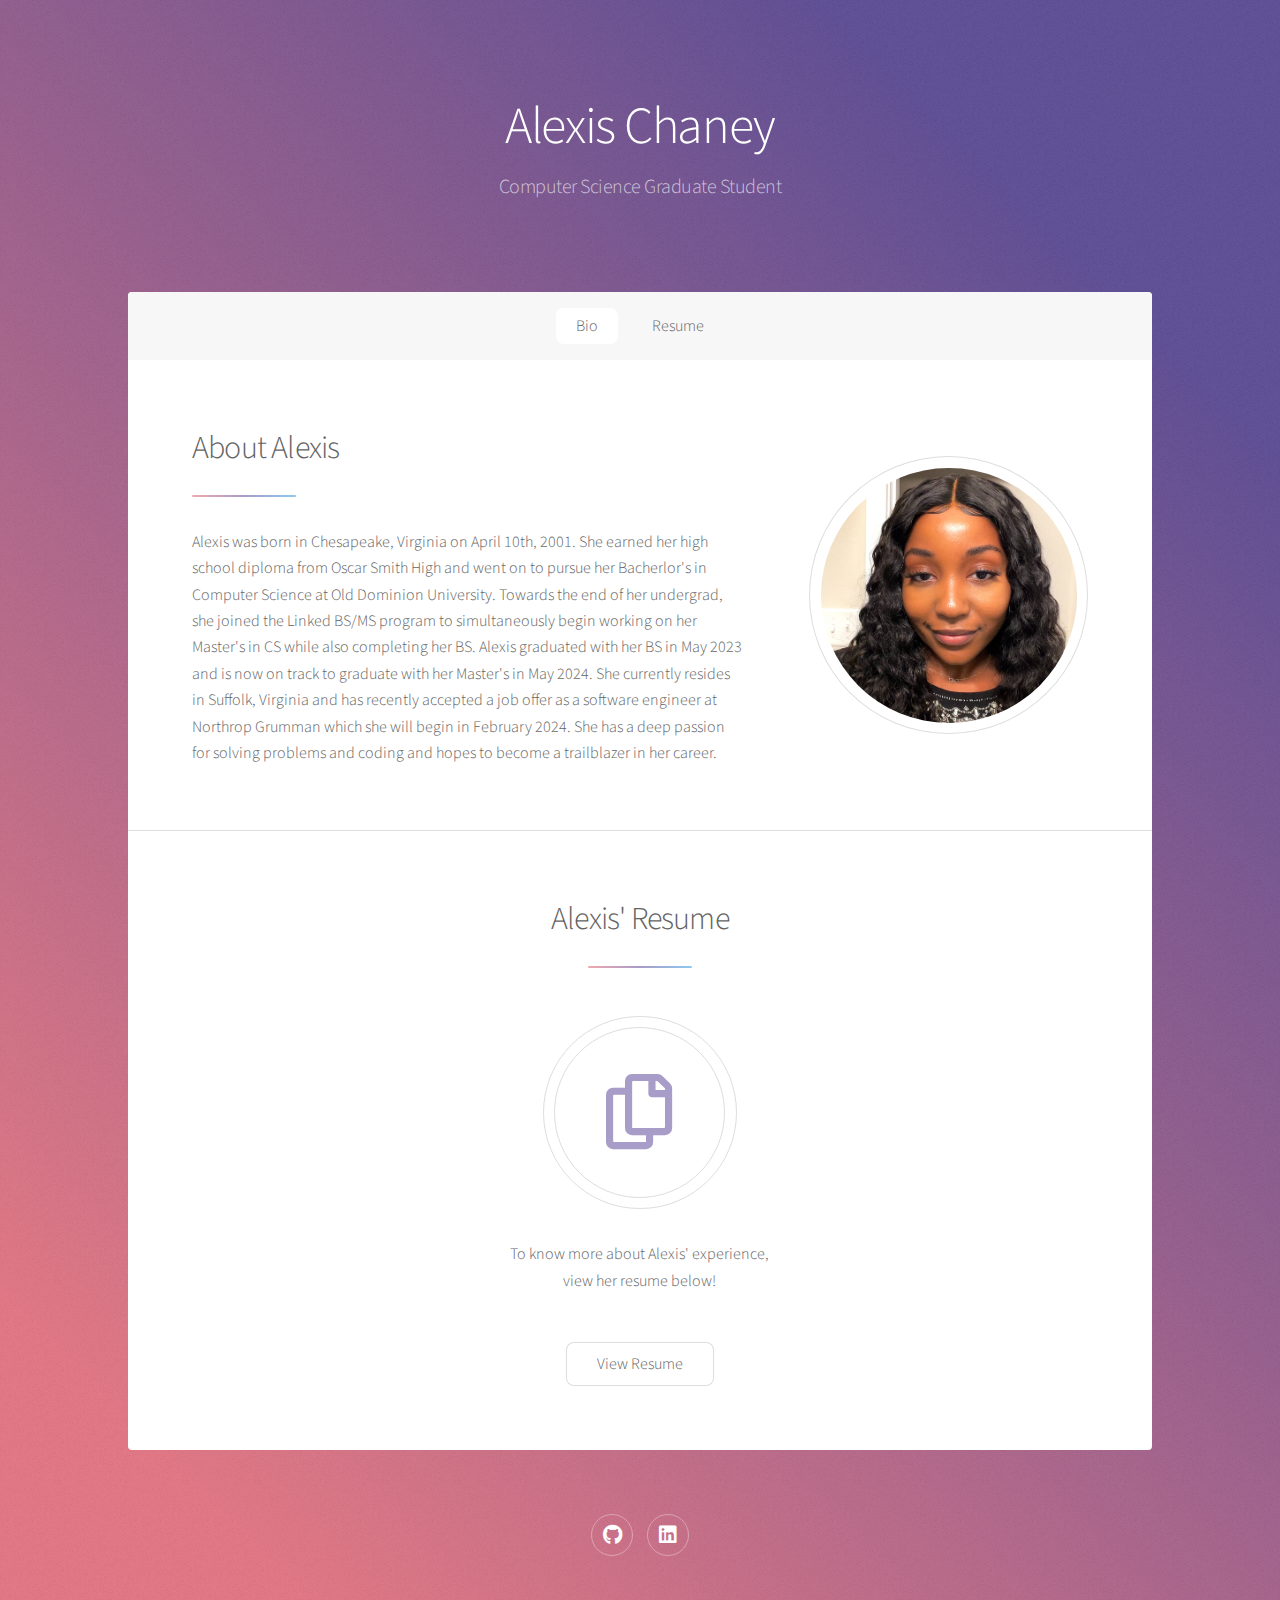
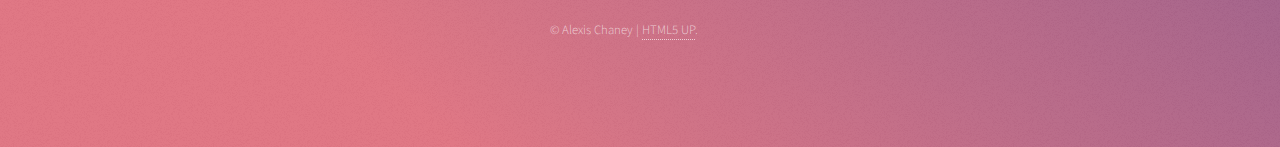
<file: index.html>
<!DOCTYPE HTML>

<html>
	<head>
		<title>Alexis Chaney Porfolio</title>
		<meta charset="utf-8" />
		<meta name="viewport" content="width=device-width, initial-scale=1, user-scalable=no" />
		<link rel="stylesheet" href="assets/css/main.css" />
		<noscript><link rel="stylesheet" href="assets/css/noscript.css" /></noscript>
	</head>
	<body class="is-preload">

		<!-- Wrapper -->
			<div id="wrapper">

				<!-- Header -->
					<header id="header" class="alt">
						<h1>Alexis Chaney</h1>
						<p>Computer Science Graduate Student<br />
						</p>
					</header>

				<!-- Nav -->
					<nav id="nav">
						<ul>
							<li><a href="#intro" class="active">Bio</a></li>
							<li><a href="#first">Resume</a></li>
							
						</ul>
					</nav>

				<!-- Main -->
					<div id="main">

						<!-- Introduction -->
							<section id="intro" class="main">
								<div class="spotlight">
									<div class="content">
										<header class="major">
											<h2>About Alexis</h2>
										</header>
										<p>Alexis was born in Chesapeake, Virginia on April 10th, 2001. She earned her high school diploma 
											from Oscar Smith High and went on to pursue her Bacherlor's in Computer Science at Old 
										Dominion University. Towards the end of her undergrad, she joined the Linked BS/MS program to
									simultaneously begin working on her Master's in CS while also completing her BS. Alexis graduated
								with her BS in May 2023 and is now on track to graduate with her Master's in May 2024. She currently resides 
							in Suffolk, Virginia and has recently accepted a job offer as a software engineer at Northrop Grumman which she will begin in February 2024. She has a deep 
						passion for solving problems and coding and hopes to become a trailblazer in her career.  </p>
									
									</div>
									<span class="image"><img src="images/alexisBlackShirt.jpg" alt="" /></span>
								</div>
							</section>

						<!-- First Section -->
							<section id="first" class="main special">
								<header class="major">
									<h2>Alexis' Resume</h2>
								</header>
								<ul class="features">
									
									<li>
										<span class="icon major style3 fa-copy"></span>
										<p>To know more about Alexis' experience, view her resume below!</p>
									</li>
									
								</ul>
								<footer class="major">
									<ul class="actions special">
										<li><a href="Chaney, Alexis.pdf" class="button">View Resume</a></li>
									</ul>
								</footer>
							</section>

							
					</div>

				<!-- Footer -->
					<footer id="footer">
						
						<section>
							<ul class="icons">
								
								<li><a href="https://github.com/achaney4" class="icon brands fa-github alt"><span class="label">GitHub</span></a></li>
								<li><a href="https://www.linkedin.com/in/alexis-chaney-678a43232/" class="icon brands fa-linkedin alt"><span class="label">Dribbble</span></a></li>

							</ul>
						</section>
						<p class="copyright">&copy; Alexis Chaney | <a href="#">HTML5 UP</a>.</p>
					</footer>

			</div>

		<!-- Scripts -->
			<script src="assets/js/jquery.min.js"></script>
			<script src="assets/js/jquery.scrollex.min.js"></script>
			<script src="assets/js/jquery.scrolly.min.js"></script>
			<script src="assets/js/browser.min.js"></script>
			<script src="assets/js/breakpoints.min.js"></script>
			<script src="assets/js/util.js"></script>
			<script src="assets/js/main.js"></script>

	</body>
</html>
</file>
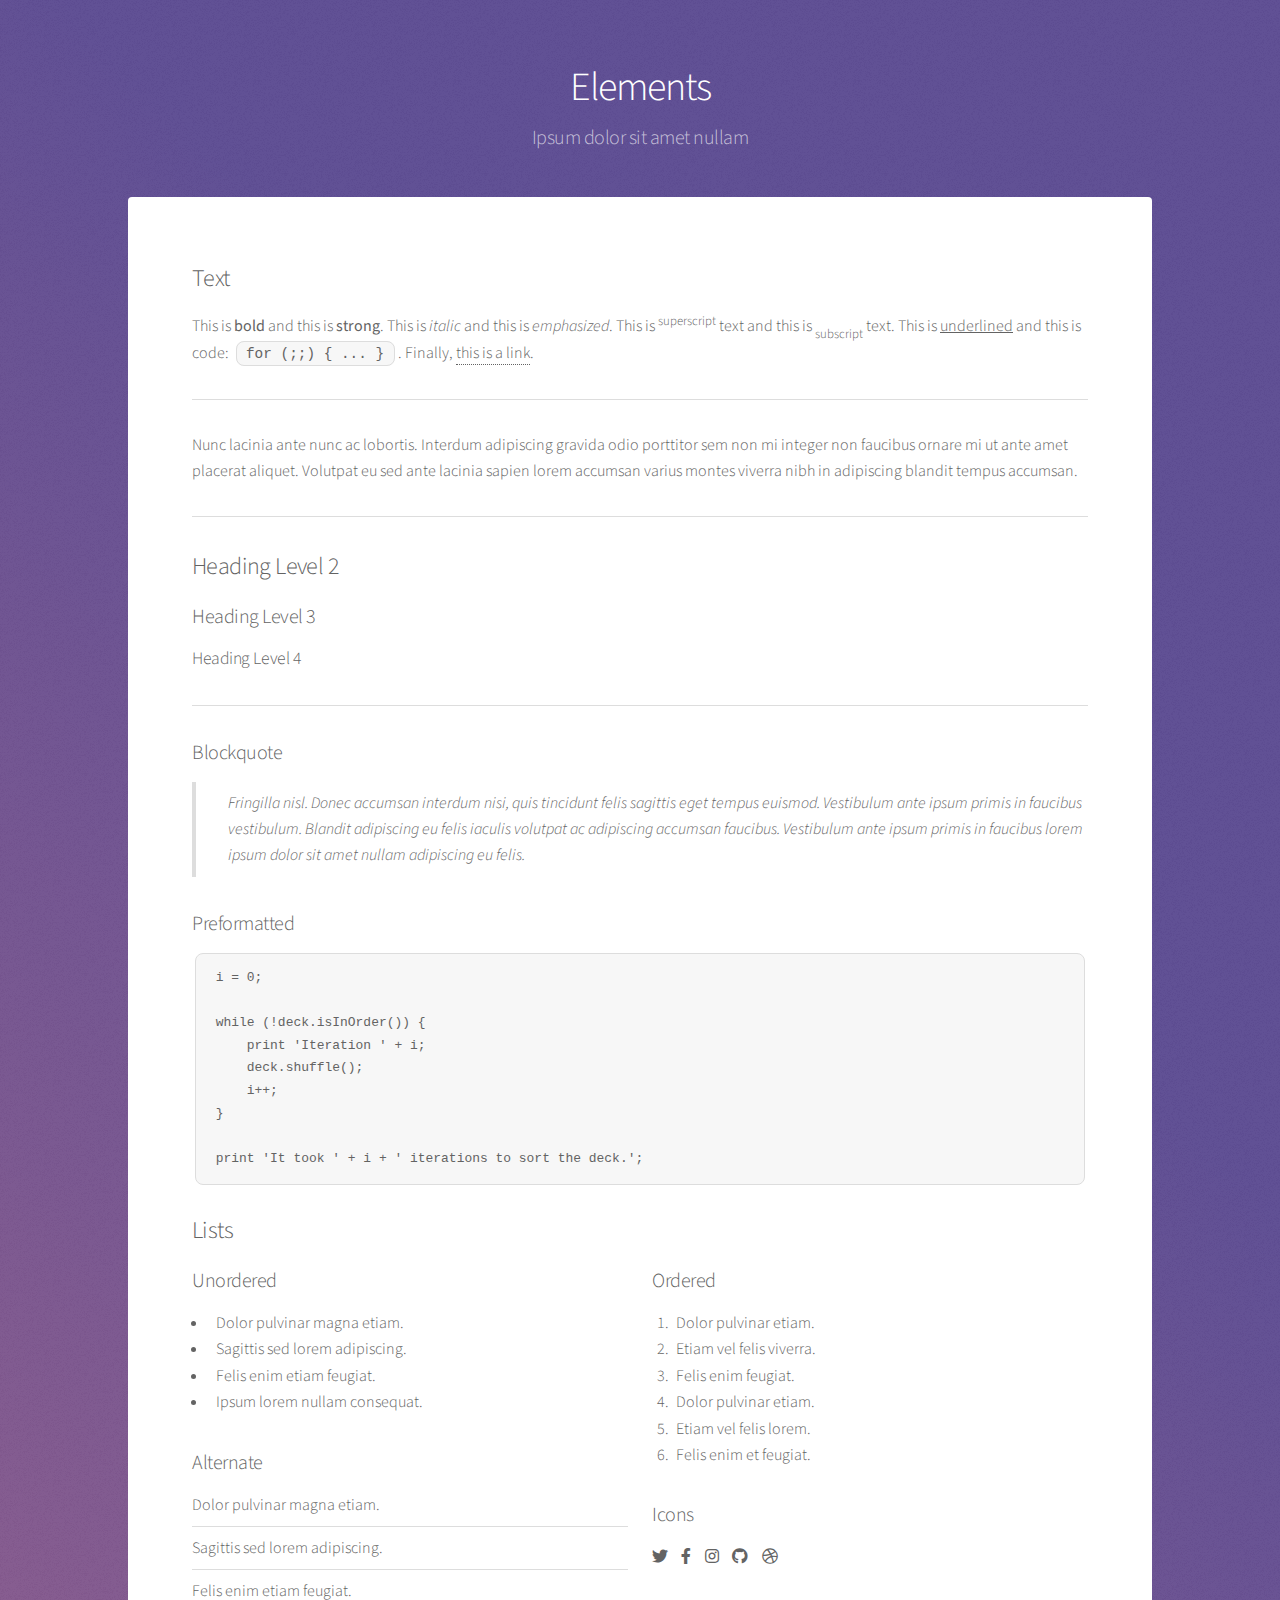
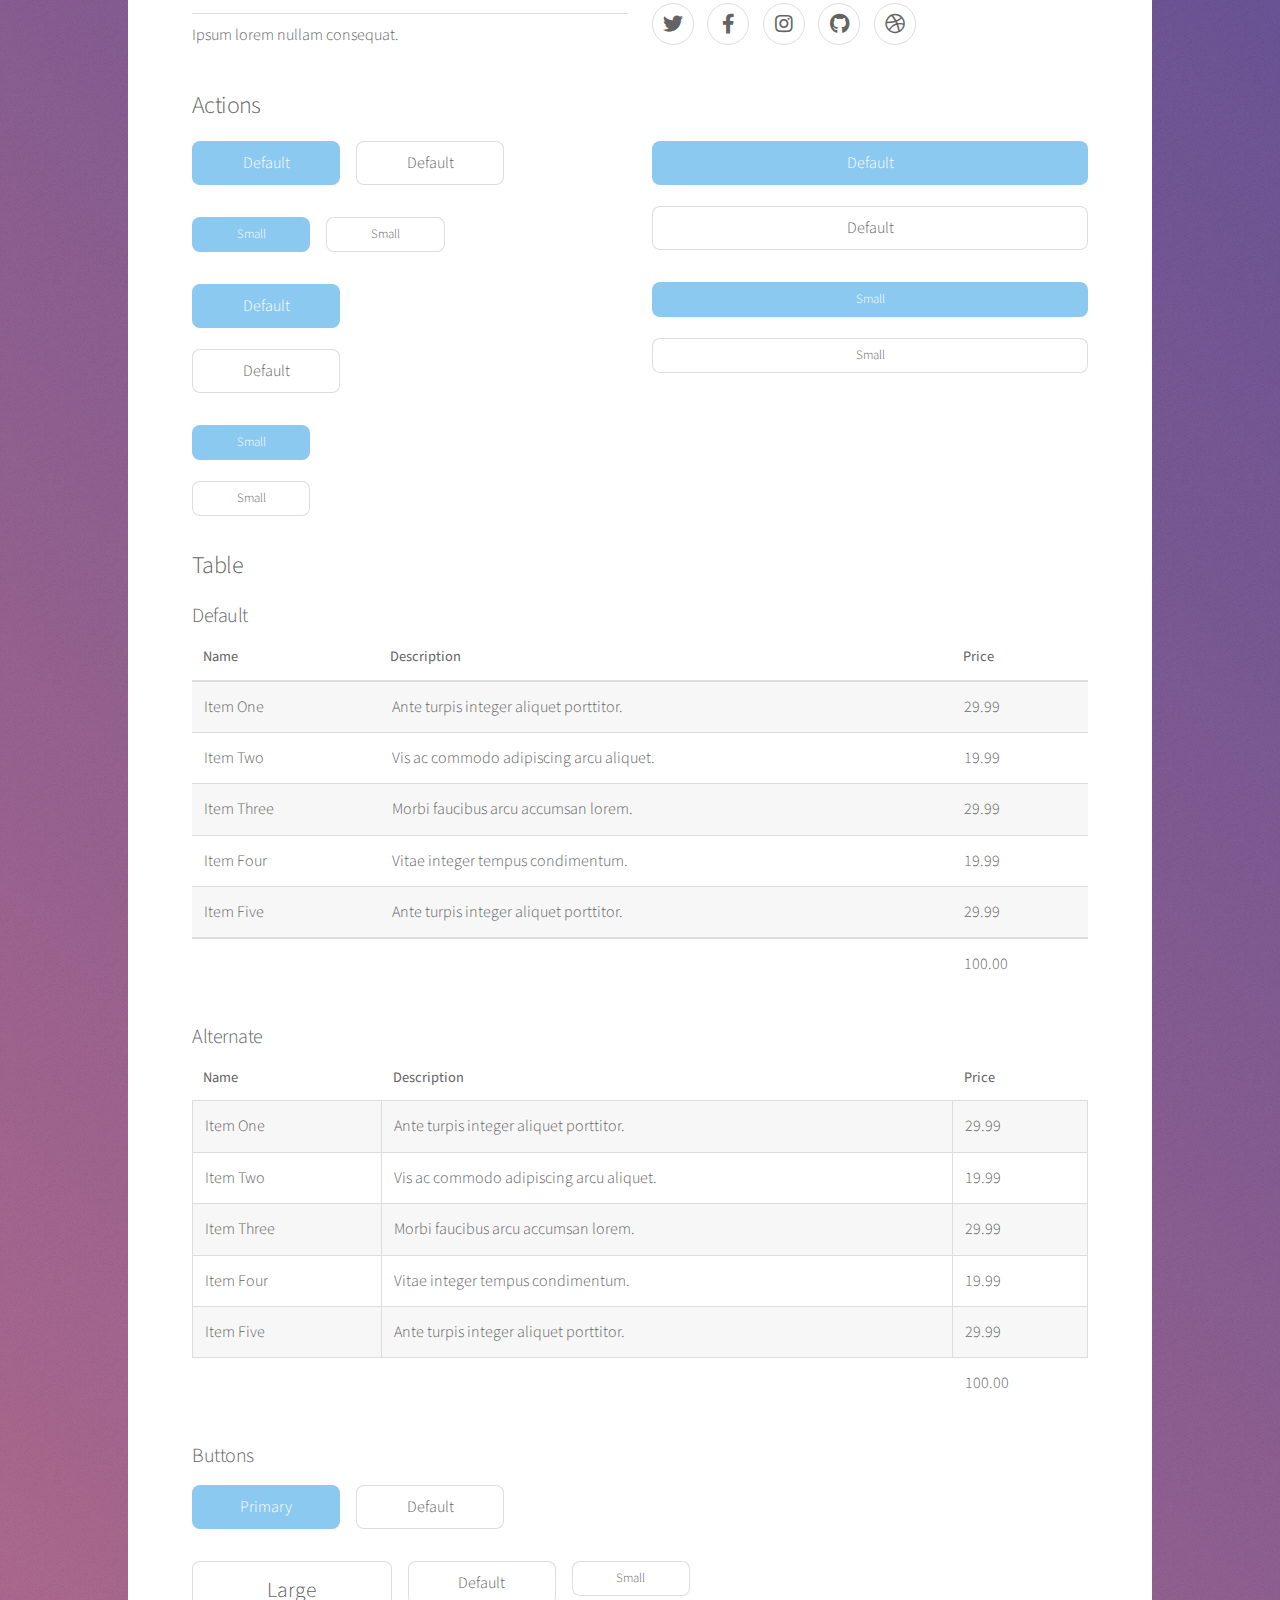
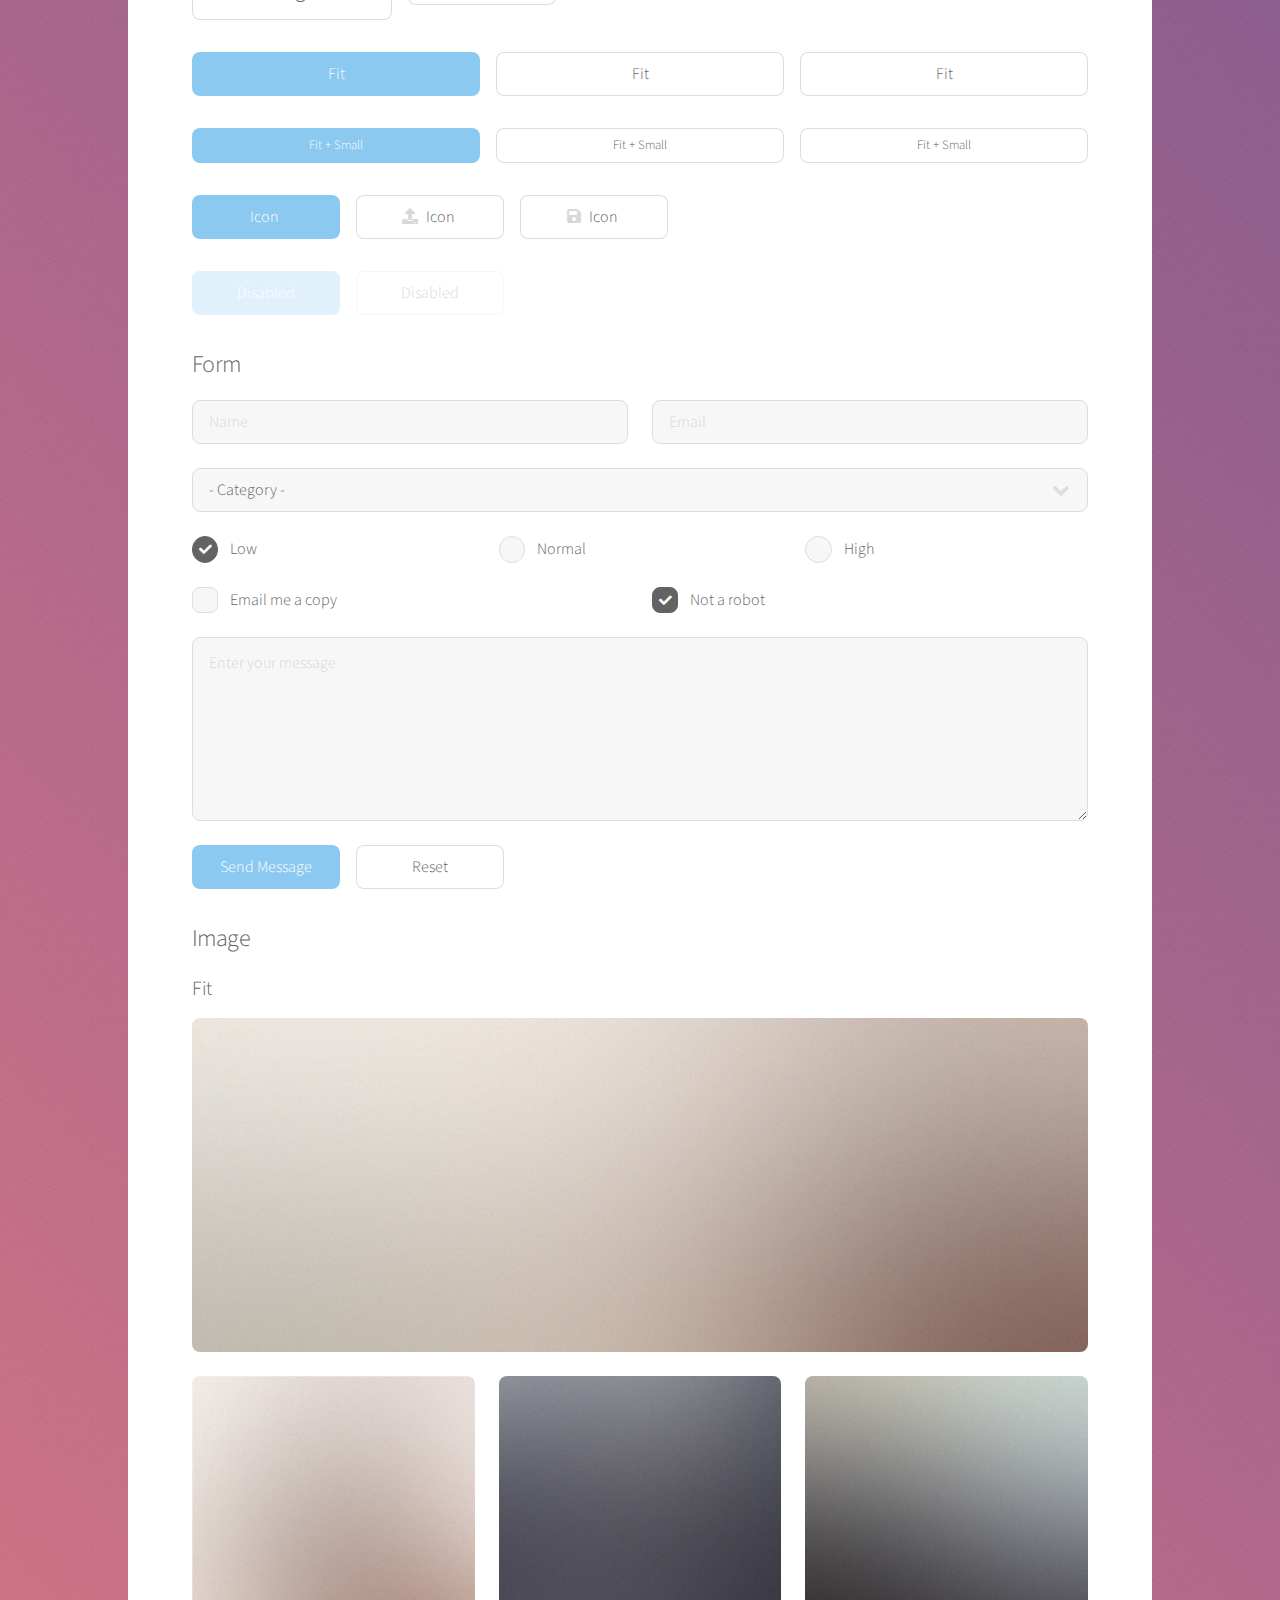
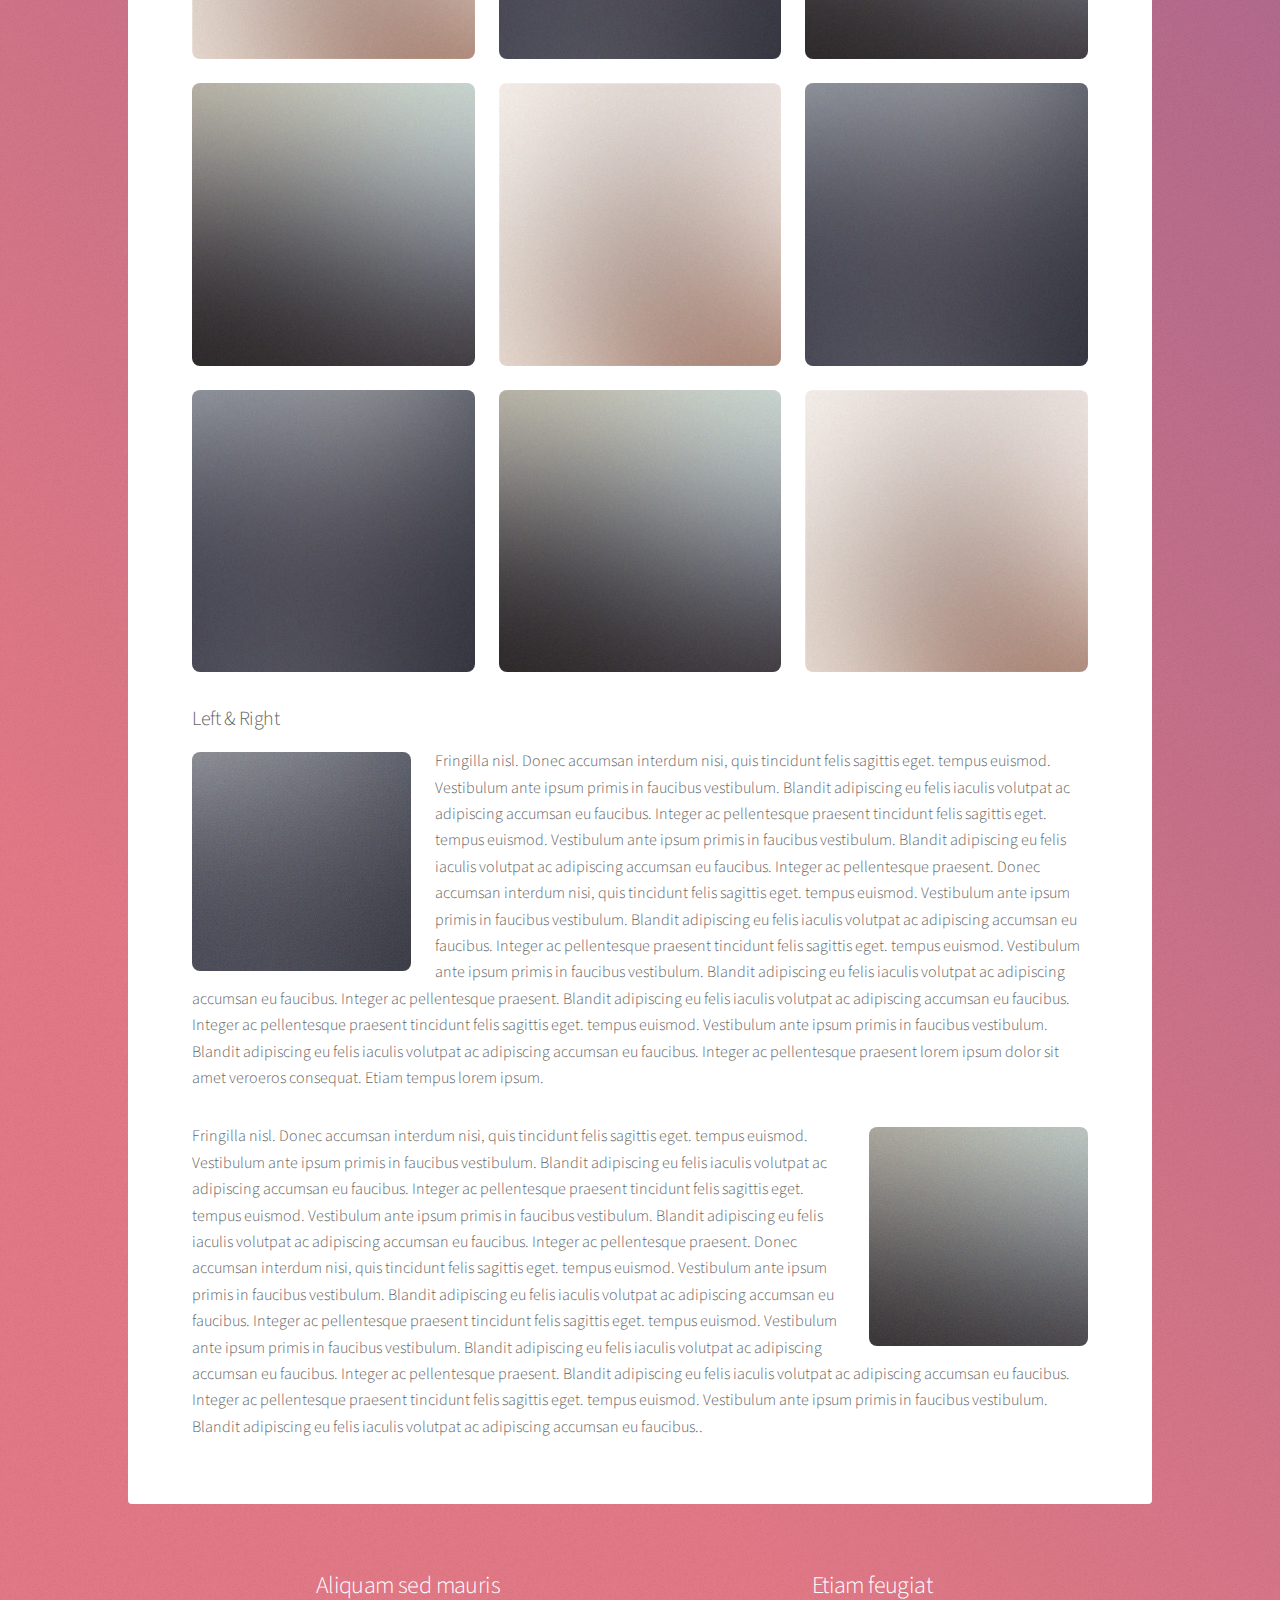
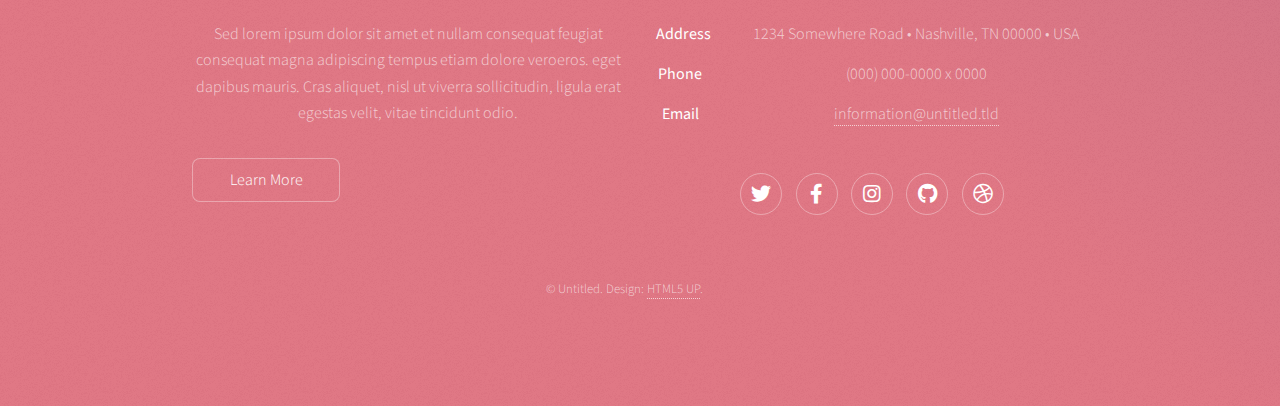
<file: elements.html>
<!DOCTYPE HTML>
<!--
	Stellar by HTML5 UP
	html5up.net | @ajlkn
	Free for personal and commercial use under the CCA 3.0 license (html5up.net/license)
-->
<html>
	<head>
		<title>Alexis Chaney</title>
		<meta charset="utf-8" />
		<meta name="viewport" content="width=device-width, initial-scale=1, user-scalable=no" />
		<link rel="stylesheet" href="assets/css/main.css" />
		<noscript><link rel="stylesheet" href="assets/css/noscript.css" /></noscript>
	</head>
	<body class="is-preload">

		<!-- Wrapper -->
			<div id="wrapper">

				<!-- Header -->
					<header id="header">
						<h1>Elements</h1>
						<p>Ipsum dolor sit amet nullam</p>
					</header>

				<!-- Main -->
					<div id="main">

						<!-- Content -->
							<section id="content" class="main">

								<!-- Text -->
									<section>
										<h2>Text</h2>
										<p>This is <b>bold</b> and this is <strong>strong</strong>. This is <i>italic</i> and this is <em>emphasized</em>.
										This is <sup>superscript</sup> text and this is <sub>subscript</sub> text.
										This is <u>underlined</u> and this is code: <code>for (;;) { ... }</code>. Finally, <a href="#">this is a link</a>.</p>
										<hr />
										<p>Nunc lacinia ante nunc ac lobortis. Interdum adipiscing gravida odio porttitor sem non mi integer non faucibus ornare mi ut ante amet placerat aliquet. Volutpat eu sed ante lacinia sapien lorem accumsan varius montes viverra nibh in adipiscing blandit tempus accumsan.</p>
										<hr />
										<h2>Heading Level 2</h2>
										<h3>Heading Level 3</h3>
										<h4>Heading Level 4</h4>
										<hr />
										<h3>Blockquote</h3>
										<blockquote>Fringilla nisl. Donec accumsan interdum nisi, quis tincidunt felis sagittis eget tempus euismod. Vestibulum ante ipsum primis in faucibus vestibulum. Blandit adipiscing eu felis iaculis volutpat ac adipiscing accumsan faucibus. Vestibulum ante ipsum primis in faucibus lorem ipsum dolor sit amet nullam adipiscing eu felis.</blockquote>
										<h3>Preformatted</h3>
										<pre><code>i = 0;

while (!deck.isInOrder()) {
    print 'Iteration ' + i;
    deck.shuffle();
    i++;
}

print 'It took ' + i + ' iterations to sort the deck.';</code></pre>
									</section>

								<!-- Lists -->
									<section>
										<h2>Lists</h2>
										<div class="row">
											<div class="col-6 col-12-medium">
												<h3>Unordered</h3>
												<ul>
													<li>Dolor pulvinar magna etiam.</li>
													<li>Sagittis sed lorem adipiscing.</li>
													<li>Felis enim etiam feugiat.</li>
													<li>Ipsum lorem nullam consequat.</li>
												</ul>
												<h3>Alternate</h3>
												<ul class="alt">
													<li>Dolor pulvinar magna etiam.</li>
													<li>Sagittis sed lorem adipiscing.</li>
													<li>Felis enim etiam feugiat.</li>
													<li>Ipsum lorem nullam consequat.</li>
												</ul>
											</div>
											<div class="col-6 col-12-medium">
												<h3>Ordered</h3>
												<ol>
													<li>Dolor pulvinar etiam.</li>
													<li>Etiam vel felis viverra.</li>
													<li>Felis enim feugiat.</li>
													<li>Dolor pulvinar etiam.</li>
													<li>Etiam vel felis lorem.</li>
													<li>Felis enim et feugiat.</li>
												</ol>
												<h3>Icons</h3>
												<ul class="icons">
													<li><a href="#" class="icon brands fa-twitter"><span class="label">Twitter</span></a></li>
													<li><a href="#" class="icon brands fa-facebook-f"><span class="label">Facebook</span></a></li>
													<li><a href="#" class="icon brands fa-instagram"><span class="label">Instagram</span></a></li>
													<li><a href="#" class="icon brands fa-github"><span class="label">GitHub</span></a></li>
													<li><a href="#" class="icon brands fa-dribbble"><span class="label">Dribbble</span></a></li>
												</ul>
												<ul class="icons">
													<li><a href="#" class="icon brands alt fa-twitter"><span class="label">Twitter</span></a></li>
													<li><a href="#" class="icon brands alt fa-facebook-f"><span class="label">Facebook</span></a></li>
													<li><a href="#" class="icon brands alt fa-instagram"><span class="label">Instagram</span></a></li>
													<li><a href="#" class="icon brands alt fa-github"><span class="label">GitHub</span></a></li>
													<li><a href="#" class="icon brands alt fa-dribbble"><span class="label">Dribbble</span></a></li>
												</ul>
											</div>
										</div>
										<h2>Actions</h2>
										<div class="row">
											<div class="col-6 col-12-medium">
												<ul class="actions">
													<li><a href="#" class="button primary">Default</a></li>
													<li><a href="#" class="button">Default</a></li>
												</ul>
												<ul class="actions small">
													<li><a href="#" class="button primary small">Small</a></li>
													<li><a href="#" class="button small">Small</a></li>
												</ul>
												<ul class="actions stacked">
													<li><a href="#" class="button primary">Default</a></li>
													<li><a href="#" class="button">Default</a></li>
												</ul>
												<ul class="actions stacked">
													<li><a href="#" class="button primary small">Small</a></li>
													<li><a href="#" class="button small">Small</a></li>
												</ul>
											</div>
											<div class="col-6 col-12-medium">
												<ul class="actions stacked">
													<li><a href="#" class="button primary fit">Default</a></li>
													<li><a href="#" class="button fit">Default</a></li>
												</ul>
												<ul class="actions stacked">
													<li><a href="#" class="button primary small fit">Small</a></li>
													<li><a href="#" class="button small fit">Small</a></li>
												</ul>
											</div>
										</div>
									</section>

								<!-- Table -->
									<section>
										<h2>Table</h2>
										<h3>Default</h3>
										<div class="table-wrapper">
											<table>
												<thead>
													<tr>
														<th>Name</th>
														<th>Description</th>
														<th>Price</th>
													</tr>
												</thead>
												<tbody>
													<tr>
														<td>Item One</td>
														<td>Ante turpis integer aliquet porttitor.</td>
														<td>29.99</td>
													</tr>
													<tr>
														<td>Item Two</td>
														<td>Vis ac commodo adipiscing arcu aliquet.</td>
														<td>19.99</td>
													</tr>
													<tr>
														<td>Item Three</td>
														<td> Morbi faucibus arcu accumsan lorem.</td>
														<td>29.99</td>
													</tr>
													<tr>
														<td>Item Four</td>
														<td>Vitae integer tempus condimentum.</td>
														<td>19.99</td>
													</tr>
													<tr>
														<td>Item Five</td>
														<td>Ante turpis integer aliquet porttitor.</td>
														<td>29.99</td>
													</tr>
												</tbody>
												<tfoot>
													<tr>
														<td colspan="2"></td>
														<td>100.00</td>
													</tr>
												</tfoot>
											</table>
										</div>

										<h3>Alternate</h3>
										<div class="table-wrapper">
											<table class="alt">
												<thead>
													<tr>
														<th>Name</th>
														<th>Description</th>
														<th>Price</th>
													</tr>
												</thead>
												<tbody>
													<tr>
														<td>Item One</td>
														<td>Ante turpis integer aliquet porttitor.</td>
														<td>29.99</td>
													</tr>
													<tr>
														<td>Item Two</td>
														<td>Vis ac commodo adipiscing arcu aliquet.</td>
														<td>19.99</td>
													</tr>
													<tr>
														<td>Item Three</td>
														<td> Morbi faucibus arcu accumsan lorem.</td>
														<td>29.99</td>
													</tr>
													<tr>
														<td>Item Four</td>
														<td>Vitae integer tempus condimentum.</td>
														<td>19.99</td>
													</tr>
													<tr>
														<td>Item Five</td>
														<td>Ante turpis integer aliquet porttitor.</td>
														<td>29.99</td>
													</tr>
												</tbody>
												<tfoot>
													<tr>
														<td colspan="2"></td>
														<td>100.00</td>
													</tr>
												</tfoot>
											</table>
										</div>
									</section>

								<!-- Buttons -->
									<section>
										<h3>Buttons</h3>
										<ul class="actions">
											<li><a href="#" class="button primary">Primary</a></li>
											<li><a href="#" class="button">Default</a></li>
										</ul>
										<ul class="actions">
											<li><a href="#" class="button large">Large</a></li>
											<li><a href="#" class="button">Default</a></li>
											<li><a href="#" class="button small">Small</a></li>
										</ul>
										<ul class="actions fit">
											<li><a href="#" class="button primary fit">Fit</a></li>
											<li><a href="#" class="button fit">Fit</a></li>
											<li><a href="#" class="button fit">Fit</a></li>
										</ul>
										<ul class="actions fit small">
											<li><a href="#" class="button primary fit small">Fit + Small</a></li>
											<li><a href="#" class="button fit small">Fit + Small</a></li>
											<li><a href="#" class="button fit small">Fit + Small</a></li>
										</ul>
										<ul class="actions">
											<li><a href="#" class="button primary icon solidfa-download">Icon</a></li>
											<li><a href="#" class="button icon solid fa-upload">Icon</a></li>
											<li><a href="#" class="button icon solid fa-save">Icon</a></li>
										</ul>
										<ul class="actions">
											<li><span class="button primary disabled">Disabled</span></li>
											<li><span class="button disabled">Disabled</span></li>
										</ul>
									</section>

								<!-- Form -->
									<section>
										<h2>Form</h2>
										<form method="post" action="#">
											<div class="row gtr-uniform">
												<div class="col-6 col-12-xsmall">
													<input type="text" name="demo-name" id="demo-name" value="" placeholder="Name" />
												</div>
												<div class="col-6 col-12-xsmall">
													<input type="email" name="demo-email" id="demo-email" value="" placeholder="Email" />
												</div>
												<div class="col-12">
													<select name="demo-category" id="demo-category">
														<option value="">- Category -</option>
														<option value="1">Manufacturing</option>
														<option value="1">Shipping</option>
														<option value="1">Administration</option>
														<option value="1">Human Resources</option>
													</select>
												</div>
												<div class="col-4 col-12-small">
													<input type="radio" id="demo-priority-low" name="demo-priority" checked>
													<label for="demo-priority-low">Low</label>
												</div>
												<div class="col-4 col-12-small">
													<input type="radio" id="demo-priority-normal" name="demo-priority">
													<label for="demo-priority-normal">Normal</label>
												</div>
												<div class="col-4 col-12-small">
													<input type="radio" id="demo-priority-high" name="demo-priority">
													<label for="demo-priority-high">High</label>
												</div>
												<div class="col-6 col-12-small">
													<input type="checkbox" id="demo-copy" name="demo-copy">
													<label for="demo-copy">Email me a copy</label>
												</div>
												<div class="col-6 col-12-small">
													<input type="checkbox" id="demo-human" name="demo-human" checked>
													<label for="demo-human">Not a robot</label>
												</div>
												<div class="col-12">
													<textarea name="demo-message" id="demo-message" placeholder="Enter your message" rows="6"></textarea>
												</div>
												<div class="col-12">
													<ul class="actions">
														<li><input type="submit" value="Send Message" class="primary" /></li>
														<li><input type="reset" value="Reset" /></li>
													</ul>
												</div>
											</div>
										</form>
									</section>

								<!-- Image -->
									<section>
										<h2>Image</h2>
										<h3>Fit</h3>
										<div class="box alt">
											<div class="row gtr-uniform">
												<div class="col-12"><span class="image fit"><img src="images/pic04.jpg" alt="" /></span></div>
												<div class="col-4"><span class="image fit"><img src="images/pic01.jpg" alt="" /></span></div>
												<div class="col-4"><span class="image fit"><img src="images/pic02.jpg" alt="" /></span></div>
												<div class="col-4"><span class="image fit"><img src="images/pic03.jpg" alt="" /></span></div>
												<div class="col-4"><span class="image fit"><img src="images/pic03.jpg" alt="" /></span></div>
												<div class="col-4"><span class="image fit"><img src="images/pic01.jpg" alt="" /></span></div>
												<div class="col-4"><span class="image fit"><img src="images/pic02.jpg" alt="" /></span></div>
												<div class="col-4"><span class="image fit"><img src="images/pic02.jpg" alt="" /></span></div>
												<div class="col-4"><span class="image fit"><img src="images/pic03.jpg" alt="" /></span></div>
												<div class="col-4"><span class="image fit"><img src="images/pic01.jpg" alt="" /></span></div>
											</div>
										</div>
										<h3>Left &amp; Right</h3>
										<p><span class="image left"><img src="images/pic05.jpg" alt="" /></span>Fringilla nisl. Donec accumsan interdum nisi, quis tincidunt felis sagittis eget. tempus euismod. Vestibulum ante ipsum primis in faucibus vestibulum. Blandit adipiscing eu felis iaculis volutpat ac adipiscing accumsan eu faucibus. Integer ac pellentesque praesent tincidunt felis sagittis eget. tempus euismod. Vestibulum ante ipsum primis in faucibus vestibulum. Blandit adipiscing eu felis iaculis volutpat ac adipiscing accumsan eu faucibus. Integer ac pellentesque praesent. Donec accumsan interdum nisi, quis tincidunt felis sagittis eget. tempus euismod. Vestibulum ante ipsum primis in faucibus vestibulum. Blandit adipiscing eu felis iaculis volutpat ac adipiscing accumsan eu faucibus. Integer ac pellentesque praesent tincidunt felis sagittis eget. tempus euismod. Vestibulum ante ipsum primis in faucibus vestibulum. Blandit adipiscing eu felis iaculis volutpat ac adipiscing accumsan eu faucibus. Integer ac pellentesque praesent. Blandit adipiscing eu felis iaculis volutpat ac adipiscing accumsan eu faucibus. Integer ac pellentesque praesent tincidunt felis sagittis eget. tempus euismod. Vestibulum ante ipsum primis in faucibus vestibulum. Blandit adipiscing eu felis iaculis volutpat ac adipiscing accumsan eu faucibus. Integer ac pellentesque praesent lorem ipsum dolor sit amet veroeros consequat. Etiam tempus lorem ipsum.</p>
										<p><span class="image right"><img src="images/pic06.jpg" alt="" /></span>Fringilla nisl. Donec accumsan interdum nisi, quis tincidunt felis sagittis eget. tempus euismod. Vestibulum ante ipsum primis in faucibus vestibulum. Blandit adipiscing eu felis iaculis volutpat ac adipiscing accumsan eu faucibus. Integer ac pellentesque praesent tincidunt felis sagittis eget. tempus euismod. Vestibulum ante ipsum primis in faucibus vestibulum. Blandit adipiscing eu felis iaculis volutpat ac adipiscing accumsan eu faucibus. Integer ac pellentesque praesent. Donec accumsan interdum nisi, quis tincidunt felis sagittis eget. tempus euismod. Vestibulum ante ipsum primis in faucibus vestibulum. Blandit adipiscing eu felis iaculis volutpat ac adipiscing accumsan eu faucibus. Integer ac pellentesque praesent tincidunt felis sagittis eget. tempus euismod. Vestibulum ante ipsum primis in faucibus vestibulum. Blandit adipiscing eu felis iaculis volutpat ac adipiscing accumsan eu faucibus. Integer ac pellentesque praesent. Blandit adipiscing eu felis iaculis volutpat ac adipiscing accumsan eu faucibus. Integer ac pellentesque praesent tincidunt felis sagittis eget. tempus euismod. Vestibulum ante ipsum primis in faucibus vestibulum. Blandit adipiscing eu felis iaculis volutpat ac adipiscing accumsan eu faucibus..</p>
									</section>

							</section>

					</div>

				<!-- Footer -->
					<footer id="footer">
						<section>
							<h2>Aliquam sed mauris</h2>
							<p>Sed lorem ipsum dolor sit amet et nullam consequat feugiat consequat magna adipiscing tempus etiam dolore veroeros. eget dapibus mauris. Cras aliquet, nisl ut viverra sollicitudin, ligula erat egestas velit, vitae tincidunt odio.</p>
							<ul class="actions">
								<li><a href="#" class="button">Learn More</a></li>
							</ul>
						</section>
						<section>
							<h2>Etiam feugiat</h2>
							<dl class="alt">
								<dt>Address</dt>
								<dd>1234 Somewhere Road &bull; Nashville, TN 00000 &bull; USA</dd>
								<dt>Phone</dt>
								<dd>(000) 000-0000 x 0000</dd>
								<dt>Email</dt>
								<dd><a href="#">information@untitled.tld</a></dd>
							</dl>
							<ul class="icons">
								<li><a href="#" class="icon brands fa-twitter alt"><span class="label">Twitter</span></a></li>
								<li><a href="#" class="icon brands fa-facebook-f alt"><span class="label">Facebook</span></a></li>
								<li><a href="#" class="icon brands fa-instagram alt"><span class="label">Instagram</span></a></li>
								<li><a href="#" class="icon brands fa-github alt"><span class="label">GitHub</span></a></li>
								<li><a href="#" class="icon brands fa-dribbble alt"><span class="label">Dribbble</span></a></li>
							</ul>
						</section>
						<p class="copyright">&copy; Untitled. Design: <a href="https://html5up.net">HTML5 UP</a>.</p>
					</footer>

			</div>

		<!-- Scripts -->
			<script src="assets/js/jquery.min.js"></script>
			<script src="assets/js/jquery.scrollex.min.js"></script>
			<script src="assets/js/jquery.scrolly.min.js"></script>
			<script src="assets/js/browser.min.js"></script>
			<script src="assets/js/breakpoints.min.js"></script>
			<script src="assets/js/util.js"></script>
			<script src="assets/js/main.js"></script>

	</body>
</html>
</file>
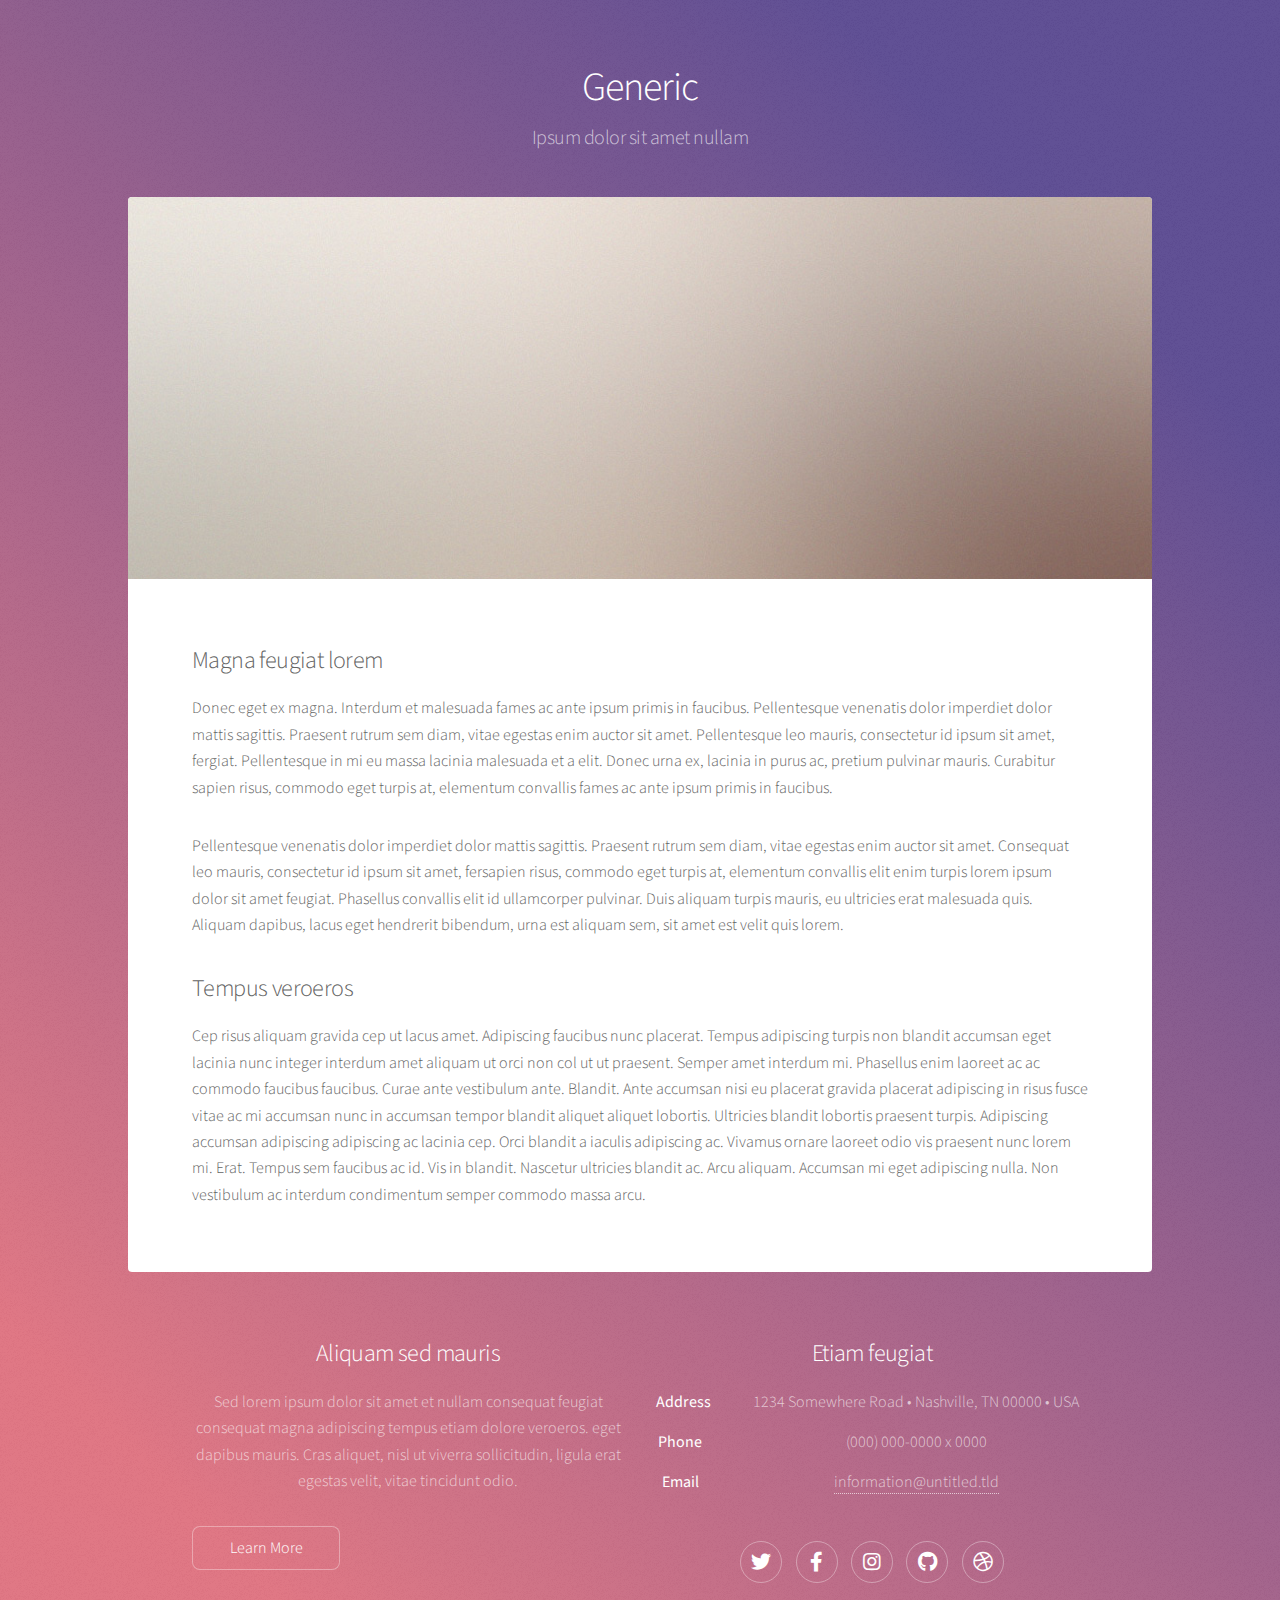
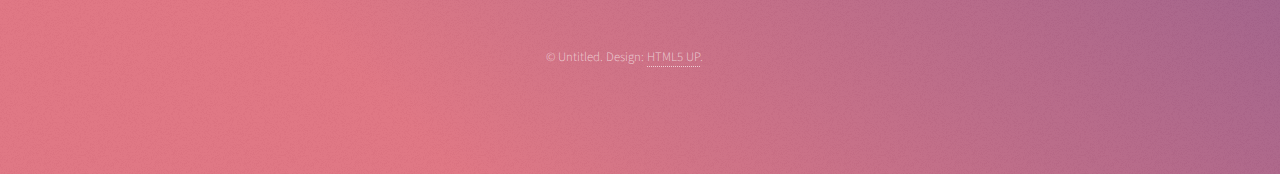
<file: generic.html>
<!DOCTYPE HTML>
<!--
	Stellar by HTML5 UP
	html5up.net | @ajlkn
	Free for personal and commercial use under the CCA 3.0 license (html5up.net/license)
-->
<html>
	<head>
		<title>Generic - Stellar by HTML5 UP</title>
		<meta charset="utf-8" />
		<meta name="viewport" content="width=device-width, initial-scale=1, user-scalable=no" />
		<link rel="stylesheet" href="assets/css/main.css" />
		<noscript><link rel="stylesheet" href="assets/css/noscript.css" /></noscript>
	</head>
	<body class="is-preload">

		<!-- Wrapper -->
			<div id="wrapper">

				<!-- Header -->
					<header id="header">
						<h1>Generic</h1>
						<p>Ipsum dolor sit amet nullam</p>
					</header>

				<!-- Main -->
					<div id="main">

						<!-- Content -->
							<section id="content" class="main">
								<span class="image main"><img src="images/pic04.jpg" alt="" /></span>
								<h2>Magna feugiat lorem</h2>
								<p>Donec eget ex magna. Interdum et malesuada fames ac ante ipsum primis in faucibus. Pellentesque venenatis dolor imperdiet dolor mattis sagittis. Praesent rutrum sem diam, vitae egestas enim auctor sit amet. Pellentesque leo mauris, consectetur id ipsum sit amet, fergiat. Pellentesque in mi eu massa lacinia malesuada et a elit. Donec urna ex, lacinia in purus ac, pretium pulvinar mauris. Curabitur sapien risus, commodo eget turpis at, elementum convallis fames ac ante ipsum primis in faucibus.</p>
								<p>Pellentesque venenatis dolor imperdiet dolor mattis sagittis. Praesent rutrum sem diam, vitae egestas enim auctor sit amet. Consequat leo mauris, consectetur id ipsum sit amet, fersapien risus, commodo eget turpis at, elementum convallis elit enim turpis lorem ipsum dolor sit amet feugiat. Phasellus convallis elit id ullamcorper pulvinar. Duis aliquam turpis mauris, eu ultricies erat malesuada quis. Aliquam dapibus, lacus eget hendrerit bibendum, urna est aliquam sem, sit amet est velit quis lorem.</p>
								<h2>Tempus veroeros</h2>
								<p>Cep risus aliquam gravida cep ut lacus amet. Adipiscing faucibus nunc placerat. Tempus adipiscing turpis non blandit accumsan eget lacinia nunc integer interdum amet aliquam ut orci non col ut ut praesent. Semper amet interdum mi. Phasellus enim laoreet ac ac commodo faucibus faucibus. Curae ante vestibulum ante. Blandit. Ante accumsan nisi eu placerat gravida placerat adipiscing in risus fusce vitae ac mi accumsan nunc in accumsan tempor blandit aliquet aliquet lobortis. Ultricies blandit lobortis praesent turpis. Adipiscing accumsan adipiscing adipiscing ac lacinia cep. Orci blandit a iaculis adipiscing ac. Vivamus ornare laoreet odio vis praesent nunc lorem mi. Erat. Tempus sem faucibus ac id. Vis in blandit. Nascetur ultricies blandit ac. Arcu aliquam. Accumsan mi eget adipiscing nulla. Non vestibulum ac interdum condimentum semper commodo massa arcu.</p>
							</section>

					</div>

				<!-- Footer -->
					<footer id="footer">
						<section>
							<h2>Aliquam sed mauris</h2>
							<p>Sed lorem ipsum dolor sit amet et nullam consequat feugiat consequat magna adipiscing tempus etiam dolore veroeros. eget dapibus mauris. Cras aliquet, nisl ut viverra sollicitudin, ligula erat egestas velit, vitae tincidunt odio.</p>
							<ul class="actions">
								<li><a href="#" class="button">Learn More</a></li>
							</ul>
						</section>
						<section>
							<h2>Etiam feugiat</h2>
							<dl class="alt">
								<dt>Address</dt>
								<dd>1234 Somewhere Road &bull; Nashville, TN 00000 &bull; USA</dd>
								<dt>Phone</dt>
								<dd>(000) 000-0000 x 0000</dd>
								<dt>Email</dt>
								<dd><a href="#">information@untitled.tld</a></dd>
							</dl>
							<ul class="icons">
								<li><a href="#" class="icon brands fa-twitter alt"><span class="label">Twitter</span></a></li>
								<li><a href="#" class="icon brands fa-facebook-f alt"><span class="label">Facebook</span></a></li>
								<li><a href="#" class="icon brands fa-instagram alt"><span class="label">Instagram</span></a></li>
								<li><a href="#" class="icon brands fa-github alt"><span class="label">GitHub</span></a></li>
								<li><a href="#" class="icon brands fa-dribbble alt"><span class="label">Dribbble</span></a></li>
							</ul>
						</section>
						<p class="copyright">&copy; Untitled. Design: <a href="https://html5up.net">HTML5 UP</a>.</p>
					</footer>

			</div>

		<!-- Scripts -->
			<script src="assets/js/jquery.min.js"></script>
			<script src="assets/js/jquery.scrollex.min.js"></script>
			<script src="assets/js/jquery.scrolly.min.js"></script>
			<script src="assets/js/browser.min.js"></script>
			<script src="assets/js/breakpoints.min.js"></script>
			<script src="assets/js/util.js"></script>
			<script src="assets/js/main.js"></script>

	</body>
</html>
</file>
<file: assets/css/noscript.css>
/*
	Stellar by HTML5 UP
	html5up.net | @ajlkn
	Free for personal and commercial use under the CCA 3.0 license (html5up.net/license)
*/

/* Header */

	body.is-preload #header.alt > * {
		opacity: 1;
	}

	body.is-preload #header.alt .logo {
		-moz-transform: none;
		-webkit-transform: none;
		-ms-transform: none;
		transform: none;
	}
</file>
<file: assets/css/main.css>
@import url(fontawesome-all.min.css);
@import 'https://fonts.googleapis.com/css?family=Source+Sans+Pro:300,400';

/*
	Stellar by HTML5 UP
	html5up.net | @ajlkn
	Free for personal and commercial use under the CCA 3.0 license (html5up.net/license)
*/

html, body, div, span, applet, object,
iframe, h1, h2, h3, h4, h5, h6, p, blockquote,
pre, a, abbr, acronym, address, big, cite,
code, del, dfn, em, img, ins, kbd, q, s, samp,
small, strike, strong, sub, sup, tt, var, b,
u, i, center, dl, dt, dd, ol, ul, li, fieldset,
form, label, legend, table, caption, tbody,
tfoot, thead, tr, th, td, article, aside,
canvas, details, embed, figure, figcaption,
footer, header, hgroup, menu, nav, output, ruby,
section, summary, time, mark, audio, video {
	margin: 0;
	padding: 0;
	border: 0;
	font-size: 100%;
	font: inherit;
	vertical-align: baseline;}

article, aside, details, figcaption, figure,
footer, header, hgroup, menu, nav, section {
	display: block;}

body {
	line-height: 1;
}

ol, ul {
	list-style: none;
}

blockquote, q {
	quotes: none;
}

	blockquote:before, blockquote:after, q:before, q:after {
		content: '';
		content: none;
	}

table {
	border-collapse: collapse;
	border-spacing: 0;
}

body {
	-webkit-text-size-adjust: none;
}

mark {
	background-color: transparent;
	color: inherit;
}

input::-moz-focus-inner {
	border: 0;
	padding: 0;
}

input, select, textarea {
	-moz-appearance: none;
	-webkit-appearance: none;
	-ms-appearance: none;
	appearance: none;
}

/* Basic */

	@-ms-viewport {
		width: device-width;
	}

	body {
		-ms-overflow-style: scrollbar;
	}

	@media screen and (max-width: 480px) {

		html, body {
			min-width: 320px;
		}

	}

	html {
		box-sizing: border-box;
	}

	*, *:before, *:after {
		box-sizing: inherit;
	}

	body {
		background-color: #935d8c;
		background-image: url("images/overlay.png"), -moz-linear-gradient(45deg, #e37682 15%, #5f4d93 85%);
		background-image: url("images/overlay.png"), -webkit-linear-gradient(45deg, #e37682 15%, #5f4d93 85%);
		background-image: url("images/overlay.png"), -ms-linear-gradient(45deg, #e37682 15%, #5f4d93 85%);
		background-image: url("images/overlay.png"), linear-gradient(45deg, #e37682 15%, #5f4d93 85%);
	}

		body.is-preload *, body.is-preload *:before, body.is-preload *:after {
			-moz-animation: none !important;
			-webkit-animation: none !important;
			-ms-animation: none !important;
			animation: none !important;
			-moz-transition: none !important;
			-webkit-transition: none !important;
			-ms-transition: none !important;
			transition: none !important;
		}

/* Type */

	body {
		background-color: #935d8c;
		color: rgba(255, 255, 255, 0.65);
	}

	body, input, select, textarea {
		font-family: "Source Sans Pro", Helvetica, sans-serif;
		font-size: 17pt;
		font-weight: 300;
		line-height: 1.65;
	}

		@media screen and (max-width: 1680px) {

			body, input, select, textarea {
				font-size: 14pt;
			}

		}

		@media screen and (max-width: 1280px) {

			body, input, select, textarea {
				font-size: 12pt;
			}

		}

		@media screen and (max-width: 360px) {

			body, input, select, textarea {
				font-size: 11pt;
			}

		}

	a {
		-moz-transition: color 0.2s ease, border-bottom 0.2s ease;
		-webkit-transition: color 0.2s ease, border-bottom 0.2s ease;
		-ms-transition: color 0.2s ease, border-bottom 0.2s ease;
		transition: color 0.2s ease, border-bottom 0.2s ease;
		text-decoration: none;
		border-bottom: dotted 1px;
		color: inherit;
	}

		a:hover {
			border-bottom-color: transparent;
		}

	strong, b {
		font-weight: 400;
	}

	em, i {
		font-style: italic;
	}

	p {
		margin: 0 0 2em 0;
	}

		p.content {
			-moz-columns: 20em 2;
			-webkit-columns: 20em 2;
			-ms-columns: 20em 2;
			columns: 20em 2;
			-moz-column-gap: 2em;
			-webkit-column-gap: 2em;
			-ms-column-gap: 2em;
			column-gap: 2em;
			text-align: justify;
		}

	h1, h2, h3, h4, h5, h6 {
		font-weight: 300;
		line-height: 1.5;
		margin: 0 0 0.7em 0;
		letter-spacing: -0.025em;
	}

		h1 a, h2 a, h3 a, h4 a, h5 a, h6 a {
			color: inherit;
			text-decoration: none;
		}

	h1 {
		font-size: 2.5em;
		line-height: 1.2;
	}

	h2 {
		font-size: 1.5em;
	}

	h3 {
		font-size: 1.25em;
	}

	h4 {
		font-size: 1.1em;
	}

	h5 {
		font-size: 0.9em;
	}

	h6 {
		font-size: 0.7em;
	}

	@media screen and (max-width: 736px) {

		h1 {
			font-size: 2em;
		}

	}

	sub {
		font-size: 0.8em;
		position: relative;
		top: 0.5em;
	}

	sup {
		font-size: 0.8em;
		position: relative;
		top: -0.5em;
	}

	blockquote {
		border-left: solid 4px;
		font-style: italic;
		margin: 0 0 2em 0;
		padding: 0.5em 0 0.5em 2em;
	}

	code {
		border-radius: 8px;
		border: solid 1px;
		font-family: "Courier New", monospace;
		font-size: 0.9em;
		margin: 0 0.25em;
		padding: 0.25em 0.65em;
	}

	pre {
		-webkit-overflow-scrolling: touch;
		font-family: "Courier New", monospace;
		font-size: 0.9em;
		margin: 0 0 2em 0;
	}

		pre code {
			display: block;
			line-height: 1.75;
			padding: 1em 1.5em;
			overflow-x: auto;
		}

	hr {
		border: 0;
		border-bottom: solid 1px;
		margin: 2em 0;
	}

		hr.major {
			margin: 3em 0;
		}

	.align-left {
		text-align: left;
	}

	.align-center {
		text-align: center;
	}

	.align-right {
		text-align: right;
	}

	input, select, textarea {
		color: #ffffff;
	}

	a:hover {
		color: #ffffff;
	}

	strong, b {
		color: #ffffff;
	}

	h1, h2, h3, h4, h5, h6 {
		color: #ffffff;
	}

	blockquote {
		border-left-color: rgba(255, 255, 255, 0.35);
	}

	code {
		background: rgba(255, 255, 255, 0.075);
		border-color: rgba(255, 255, 255, 0.35);
	}

	hr {
		border-bottom-color: rgba(255, 255, 255, 0.35);
	}

/* Row */

	.row {
		display: flex;
		flex-wrap: wrap;
		box-sizing: border-box;
		align-items: stretch;
	}

		.row > * {
			box-sizing: border-box;
		}

		.row.gtr-uniform > * > :last-child {
			margin-bottom: 0;
		}

		.row.aln-left {
			justify-content: flex-start;
		}

		.row.aln-center {
			justify-content: center;
		}

		.row.aln-right {
			justify-content: flex-end;
		}

		.row.aln-top {
			align-items: flex-start;
		}

		.row.aln-middle {
			align-items: center;
		}

		.row.aln-bottom {
			align-items: flex-end;
		}

		.row > .imp {
			order: -1;
		}

		.row > .col-1 {
			width: 8.33333%;
		}

		.row > .off-1 {
			margin-left: 8.33333%;
		}

		.row > .col-2 {
			width: 16.66667%;
		}

		.row > .off-2 {
			margin-left: 16.66667%;
		}

		.row > .col-3 {
			width: 25%;
		}

		.row > .off-3 {
			margin-left: 25%;
		}

		.row > .col-4 {
			width: 33.33333%;
		}

		.row > .off-4 {
			margin-left: 33.33333%;
		}

		.row > .col-5 {
			width: 41.66667%;
		}

		.row > .off-5 {
			margin-left: 41.66667%;
		}

		.row > .col-6 {
			width: 50%;
		}

		.row > .off-6 {
			margin-left: 50%;
		}

		.row > .col-7 {
			width: 58.33333%;
		}

		.row > .off-7 {
			margin-left: 58.33333%;
		}

		.row > .col-8 {
			width: 66.66667%;
		}

		.row > .off-8 {
			margin-left: 66.66667%;
		}

		.row > .col-9 {
			width: 75%;
		}

		.row > .off-9 {
			margin-left: 75%;
		}

		.row > .col-10 {
			width: 83.33333%;
		}

		.row > .off-10 {
			margin-left: 83.33333%;
		}

		.row > .col-11 {
			width: 91.66667%;
		}

		.row > .off-11 {
			margin-left: 91.66667%;
		}

		.row > .col-12 {
			width: 100%;
		}

		.row > .off-12 {
			margin-left: 100%;
		}

		.row.gtr-0 {
			margin-top: 0;
			margin-left: 0em;
		}

			.row.gtr-0 > * {
				padding: 0 0 0 0em;
			}

			.row.gtr-0.gtr-uniform {
				margin-top: 0em;
			}

				.row.gtr-0.gtr-uniform > * {
					padding-top: 0em;
				}

		.row.gtr-25 {
			margin-top: 0;
			margin-left: -0.375em;
		}

			.row.gtr-25 > * {
				padding: 0 0 0 0.375em;
			}

			.row.gtr-25.gtr-uniform {
				margin-top: -0.375em;
			}

				.row.gtr-25.gtr-uniform > * {
					padding-top: 0.375em;
				}

		.row.gtr-50 {
			margin-top: 0;
			margin-left: -0.75em;
		}

			.row.gtr-50 > * {
				padding: 0 0 0 0.75em;
			}

			.row.gtr-50.gtr-uniform {
				margin-top: -0.75em;
			}

				.row.gtr-50.gtr-uniform > * {
					padding-top: 0.75em;
				}

		.row {
			margin-top: 0;
			margin-left: -1.5em;
		}

			.row > * {
				padding: 0 0 0 1.5em;
			}

			.row.gtr-uniform {
				margin-top: -1.5em;
			}

				.row.gtr-uniform > * {
					padding-top: 1.5em;
				}

		.row.gtr-150 {
			margin-top: 0;
			margin-left: -2.25em;
		}

			.row.gtr-150 > * {
				padding: 0 0 0 2.25em;
			}

			.row.gtr-150.gtr-uniform {
				margin-top: -2.25em;
			}

				.row.gtr-150.gtr-uniform > * {
					padding-top: 2.25em;
				}

		.row.gtr-200 {
			margin-top: 0;
			margin-left: -3em;
		}

			.row.gtr-200 > * {
				padding: 0 0 0 3em;
			}

			.row.gtr-200.gtr-uniform {
				margin-top: -3em;
			}

				.row.gtr-200.gtr-uniform > * {
					padding-top: 3em;
				}

		@media screen and (max-width: 1680px) {

			.row {
				display: flex;
				flex-wrap: wrap;
				box-sizing: border-box;
				align-items: stretch;
			}

				.row > * {
					box-sizing: border-box;
				}

				.row.gtr-uniform > * > :last-child {
					margin-bottom: 0;
				}

				.row.aln-left {
					justify-content: flex-start;
				}

				.row.aln-center {
					justify-content: center;
				}

				.row.aln-right {
					justify-content: flex-end;
				}

				.row.aln-top {
					align-items: flex-start;
				}

				.row.aln-middle {
					align-items: center;
				}

				.row.aln-bottom {
					align-items: flex-end;
				}

				.row > .imp-xlarge {
					order: -1;
				}

				.row > .col-1-xlarge {
					width: 8.33333%;
				}

				.row > .off-1-xlarge {
					margin-left: 8.33333%;
				}

				.row > .col-2-xlarge {
					width: 16.66667%;
				}

				.row > .off-2-xlarge {
					margin-left: 16.66667%;
				}

				.row > .col-3-xlarge {
					width: 25%;
				}

				.row > .off-3-xlarge {
					margin-left: 25%;
				}

				.row > .col-4-xlarge {
					width: 33.33333%;
				}

				.row > .off-4-xlarge {
					margin-left: 33.33333%;
				}

				.row > .col-5-xlarge {
					width: 41.66667%;
				}

				.row > .off-5-xlarge {
					margin-left: 41.66667%;
				}

				.row > .col-6-xlarge {
					width: 50%;
				}

				.row > .off-6-xlarge {
					margin-left: 50%;
				}

				.row > .col-7-xlarge {
					width: 58.33333%;
				}

				.row > .off-7-xlarge {
					margin-left: 58.33333%;
				}

				.row > .col-8-xlarge {
					width: 66.66667%;
				}

				.row > .off-8-xlarge {
					margin-left: 66.66667%;
				}

				.row > .col-9-xlarge {
					width: 75%;
				}

				.row > .off-9-xlarge {
					margin-left: 75%;
				}

				.row > .col-10-xlarge {
					width: 83.33333%;
				}

				.row > .off-10-xlarge {
					margin-left: 83.33333%;
				}

				.row > .col-11-xlarge {
					width: 91.66667%;
				}

				.row > .off-11-xlarge {
					margin-left: 91.66667%;
				}

				.row > .col-12-xlarge {
					width: 100%;
				}

				.row > .off-12-xlarge {
					margin-left: 100%;
				}

				.row.gtr-0 {
					margin-top: 0;
					margin-left: 0em;
				}

					.row.gtr-0 > * {
						padding: 0 0 0 0em;
					}

					.row.gtr-0.gtr-uniform {
						margin-top: 0em;
					}

						.row.gtr-0.gtr-uniform > * {
							padding-top: 0em;
						}

				.row.gtr-25 {
					margin-top: 0;
					margin-left: -0.375em;
				}

					.row.gtr-25 > * {
						padding: 0 0 0 0.375em;
					}

					.row.gtr-25.gtr-uniform {
						margin-top: -0.375em;
					}

						.row.gtr-25.gtr-uniform > * {
							padding-top: 0.375em;
						}

				.row.gtr-50 {
					margin-top: 0;
					margin-left: -0.75em;
				}

					.row.gtr-50 > * {
						padding: 0 0 0 0.75em;
					}

					.row.gtr-50.gtr-uniform {
						margin-top: -0.75em;
					}

						.row.gtr-50.gtr-uniform > * {
							padding-top: 0.75em;
						}

				.row {
					margin-top: 0;
					margin-left: -1.5em;
				}

					.row > * {
						padding: 0 0 0 1.5em;
					}

					.row.gtr-uniform {
						margin-top: -1.5em;
					}

						.row.gtr-uniform > * {
							padding-top: 1.5em;
						}

				.row.gtr-150 {
					margin-top: 0;
					margin-left: -2.25em;
				}

					.row.gtr-150 > * {
						padding: 0 0 0 2.25em;
					}

					.row.gtr-150.gtr-uniform {
						margin-top: -2.25em;
					}

						.row.gtr-150.gtr-uniform > * {
							padding-top: 2.25em;
						}

				.row.gtr-200 {
					margin-top: 0;
					margin-left: -3em;
				}

					.row.gtr-200 > * {
						padding: 0 0 0 3em;
					}

					.row.gtr-200.gtr-uniform {
						margin-top: -3em;
					}

						.row.gtr-200.gtr-uniform > * {
							padding-top: 3em;
						}

		}

		@media screen and (max-width: 1280px) {

			.row {
				display: flex;
				flex-wrap: wrap;
				box-sizing: border-box;
				align-items: stretch;
			}

				.row > * {
					box-sizing: border-box;
				}

				.row.gtr-uniform > * > :last-child {
					margin-bottom: 0;
				}

				.row.aln-left {
					justify-content: flex-start;
				}

				.row.aln-center {
					justify-content: center;
				}

				.row.aln-right {
					justify-content: flex-end;
				}

				.row.aln-top {
					align-items: flex-start;
				}

				.row.aln-middle {
					align-items: center;
				}

				.row.aln-bottom {
					align-items: flex-end;
				}

				.row > .imp-large {
					order: -1;
				}

				.row > .col-1-large {
					width: 8.33333%;
				}

				.row > .off-1-large {
					margin-left: 8.33333%;
				}

				.row > .col-2-large {
					width: 16.66667%;
				}

				.row > .off-2-large {
					margin-left: 16.66667%;
				}

				.row > .col-3-large {
					width: 25%;
				}

				.row > .off-3-large {
					margin-left: 25%;
				}

				.row > .col-4-large {
					width: 33.33333%;
				}

				.row > .off-4-large {
					margin-left: 33.33333%;
				}

				.row > .col-5-large {
					width: 41.66667%;
				}

				.row > .off-5-large {
					margin-left: 41.66667%;
				}

				.row > .col-6-large {
					width: 50%;
				}

				.row > .off-6-large {
					margin-left: 50%;
				}

				.row > .col-7-large {
					width: 58.33333%;
				}

				.row > .off-7-large {
					margin-left: 58.33333%;
				}

				.row > .col-8-large {
					width: 66.66667%;
				}

				.row > .off-8-large {
					margin-left: 66.66667%;
				}

				.row > .col-9-large {
					width: 75%;
				}

				.row > .off-9-large {
					margin-left: 75%;
				}

				.row > .col-10-large {
					width: 83.33333%;
				}

				.row > .off-10-large {
					margin-left: 83.33333%;
				}

				.row > .col-11-large {
					width: 91.66667%;
				}

				.row > .off-11-large {
					margin-left: 91.66667%;
				}

				.row > .col-12-large {
					width: 100%;
				}

				.row > .off-12-large {
					margin-left: 100%;
				}

				.row.gtr-0 {
					margin-top: 0;
					margin-left: 0em;
				}

					.row.gtr-0 > * {
						padding: 0 0 0 0em;
					}

					.row.gtr-0.gtr-uniform {
						margin-top: 0em;
					}

						.row.gtr-0.gtr-uniform > * {
							padding-top: 0em;
						}

				.row.gtr-25 {
					margin-top: 0;
					margin-left: -0.375em;
				}

					.row.gtr-25 > * {
						padding: 0 0 0 0.375em;
					}

					.row.gtr-25.gtr-uniform {
						margin-top: -0.375em;
					}

						.row.gtr-25.gtr-uniform > * {
							padding-top: 0.375em;
						}

				.row.gtr-50 {
					margin-top: 0;
					margin-left: -0.75em;
				}

					.row.gtr-50 > * {
						padding: 0 0 0 0.75em;
					}

					.row.gtr-50.gtr-uniform {
						margin-top: -0.75em;
					}

						.row.gtr-50.gtr-uniform > * {
							padding-top: 0.75em;
						}

				.row {
					margin-top: 0;
					margin-left: -1.5em;
				}

					.row > * {
						padding: 0 0 0 1.5em;
					}

					.row.gtr-uniform {
						margin-top: -1.5em;
					}

						.row.gtr-uniform > * {
							padding-top: 1.5em;
						}

				.row.gtr-150 {
					margin-top: 0;
					margin-left: -2.25em;
				}

					.row.gtr-150 > * {
						padding: 0 0 0 2.25em;
					}

					.row.gtr-150.gtr-uniform {
						margin-top: -2.25em;
					}

						.row.gtr-150.gtr-uniform > * {
							padding-top: 2.25em;
						}

				.row.gtr-200 {
					margin-top: 0;
					margin-left: -3em;
				}

					.row.gtr-200 > * {
						padding: 0 0 0 3em;
					}

					.row.gtr-200.gtr-uniform {
						margin-top: -3em;
					}

						.row.gtr-200.gtr-uniform > * {
							padding-top: 3em;
						}

		}

		@media screen and (max-width: 980px) {

			.row {
				display: flex;
				flex-wrap: wrap;
				box-sizing: border-box;
				align-items: stretch;
			}

				.row > * {
					box-sizing: border-box;
				}

				.row.gtr-uniform > * > :last-child {
					margin-bottom: 0;
				}

				.row.aln-left {
					justify-content: flex-start;
				}

				.row.aln-center {
					justify-content: center;
				}

				.row.aln-right {
					justify-content: flex-end;
				}

				.row.aln-top {
					align-items: flex-start;
				}

				.row.aln-middle {
					align-items: center;
				}

				.row.aln-bottom {
					align-items: flex-end;
				}

				.row > .imp-medium {
					order: -1;
				}

				.row > .col-1-medium {
					width: 8.33333%;
				}

				.row > .off-1-medium {
					margin-left: 8.33333%;
				}

				.row > .col-2-medium {
					width: 16.66667%;
				}

				.row > .off-2-medium {
					margin-left: 16.66667%;
				}

				.row > .col-3-medium {
					width: 25%;
				}

				.row > .off-3-medium {
					margin-left: 25%;
				}

				.row > .col-4-medium {
					width: 33.33333%;
				}

				.row > .off-4-medium {
					margin-left: 33.33333%;
				}

				.row > .col-5-medium {
					width: 41.66667%;
				}

				.row > .off-5-medium {
					margin-left: 41.66667%;
				}

				.row > .col-6-medium {
					width: 50%;
				}

				.row > .off-6-medium {
					margin-left: 50%;
				}

				.row > .col-7-medium {
					width: 58.33333%;
				}

				.row > .off-7-medium {
					margin-left: 58.33333%;
				}

				.row > .col-8-medium {
					width: 66.66667%;
				}

				.row > .off-8-medium {
					margin-left: 66.66667%;
				}

				.row > .col-9-medium {
					width: 75%;
				}

				.row > .off-9-medium {
					margin-left: 75%;
				}

				.row > .col-10-medium {
					width: 83.33333%;
				}

				.row > .off-10-medium {
					margin-left: 83.33333%;
				}

				.row > .col-11-medium {
					width: 91.66667%;
				}

				.row > .off-11-medium {
					margin-left: 91.66667%;
				}

				.row > .col-12-medium {
					width: 100%;
				}

				.row > .off-12-medium {
					margin-left: 100%;
				}

				.row.gtr-0 {
					margin-top: 0;
					margin-left: 0em;
				}

					.row.gtr-0 > * {
						padding: 0 0 0 0em;
					}

					.row.gtr-0.gtr-uniform {
						margin-top: 0em;
					}

						.row.gtr-0.gtr-uniform > * {
							padding-top: 0em;
						}

				.row.gtr-25 {
					margin-top: 0;
					margin-left: -0.375em;
				}

					.row.gtr-25 > * {
						padding: 0 0 0 0.375em;
					}

					.row.gtr-25.gtr-uniform {
						margin-top: -0.375em;
					}

						.row.gtr-25.gtr-uniform > * {
							padding-top: 0.375em;
						}

				.row.gtr-50 {
					margin-top: 0;
					margin-left: -0.75em;
				}

					.row.gtr-50 > * {
						padding: 0 0 0 0.75em;
					}

					.row.gtr-50.gtr-uniform {
						margin-top: -0.75em;
					}

						.row.gtr-50.gtr-uniform > * {
							padding-top: 0.75em;
						}

				.row {
					margin-top: 0;
					margin-left: -1.5em;
				}

					.row > * {
						padding: 0 0 0 1.5em;
					}

					.row.gtr-uniform {
						margin-top: -1.5em;
					}

						.row.gtr-uniform > * {
							padding-top: 1.5em;
						}

				.row.gtr-150 {
					margin-top: 0;
					margin-left: -2.25em;
				}

					.row.gtr-150 > * {
						padding: 0 0 0 2.25em;
					}

					.row.gtr-150.gtr-uniform {
						margin-top: -2.25em;
					}

						.row.gtr-150.gtr-uniform > * {
							padding-top: 2.25em;
						}

				.row.gtr-200 {
					margin-top: 0;
					margin-left: -3em;
				}

					.row.gtr-200 > * {
						padding: 0 0 0 3em;
					}

					.row.gtr-200.gtr-uniform {
						margin-top: -3em;
					}

						.row.gtr-200.gtr-uniform > * {
							padding-top: 3em;
						}

		}

		@media screen and (max-width: 736px) {

			.row {
				display: flex;
				flex-wrap: wrap;
				box-sizing: border-box;
				align-items: stretch;
			}

				.row > * {
					box-sizing: border-box;
				}

				.row.gtr-uniform > * > :last-child {
					margin-bottom: 0;
				}

				.row.aln-left {
					justify-content: flex-start;
				}

				.row.aln-center {
					justify-content: center;
				}

				.row.aln-right {
					justify-content: flex-end;
				}

				.row.aln-top {
					align-items: flex-start;
				}

				.row.aln-middle {
					align-items: center;
				}

				.row.aln-bottom {
					align-items: flex-end;
				}

				.row > .imp-small {
					order: -1;
				}

				.row > .col-1-small {
					width: 8.33333%;
				}

				.row > .off-1-small {
					margin-left: 8.33333%;
				}

				.row > .col-2-small {
					width: 16.66667%;
				}

				.row > .off-2-small {
					margin-left: 16.66667%;
				}

				.row > .col-3-small {
					width: 25%;
				}

				.row > .off-3-small {
					margin-left: 25%;
				}

				.row > .col-4-small {
					width: 33.33333%;
				}

				.row > .off-4-small {
					margin-left: 33.33333%;
				}

				.row > .col-5-small {
					width: 41.66667%;
				}

				.row > .off-5-small {
					margin-left: 41.66667%;
				}

				.row > .col-6-small {
					width: 50%;
				}

				.row > .off-6-small {
					margin-left: 50%;
				}

				.row > .col-7-small {
					width: 58.33333%;
				}

				.row > .off-7-small {
					margin-left: 58.33333%;
				}

				.row > .col-8-small {
					width: 66.66667%;
				}

				.row > .off-8-small {
					margin-left: 66.66667%;
				}

				.row > .col-9-small {
					width: 75%;
				}

				.row > .off-9-small {
					margin-left: 75%;
				}

				.row > .col-10-small {
					width: 83.33333%;
				}

				.row > .off-10-small {
					margin-left: 83.33333%;
				}

				.row > .col-11-small {
					width: 91.66667%;
				}

				.row > .off-11-small {
					margin-left: 91.66667%;
				}

				.row > .col-12-small {
					width: 100%;
				}

				.row > .off-12-small {
					margin-left: 100%;
				}

				.row.gtr-0 {
					margin-top: 0;
					margin-left: 0em;
				}

					.row.gtr-0 > * {
						padding: 0 0 0 0em;
					}

					.row.gtr-0.gtr-uniform {
						margin-top: 0em;
					}

						.row.gtr-0.gtr-uniform > * {
							padding-top: 0em;
						}

				.row.gtr-25 {
					margin-top: 0;
					margin-left: -0.25em;
				}

					.row.gtr-25 > * {
						padding: 0 0 0 0.25em;
					}

					.row.gtr-25.gtr-uniform {
						margin-top: -0.25em;
					}

						.row.gtr-25.gtr-uniform > * {
							padding-top: 0.25em;
						}

				.row.gtr-50 {
					margin-top: 0;
					margin-left: -0.5em;
				}

					.row.gtr-50 > * {
						padding: 0 0 0 0.5em;
					}

					.row.gtr-50.gtr-uniform {
						margin-top: -0.5em;
					}

						.row.gtr-50.gtr-uniform > * {
							padding-top: 0.5em;
						}

				.row {
					margin-top: 0;
					margin-left: -1em;
				}

					.row > * {
						padding: 0 0 0 1em;
					}

					.row.gtr-uniform {
						margin-top: -1em;
					}

						.row.gtr-uniform > * {
							padding-top: 1em;
						}

				.row.gtr-150 {
					margin-top: 0;
					margin-left: -1.5em;
				}

					.row.gtr-150 > * {
						padding: 0 0 0 1.5em;
					}

					.row.gtr-150.gtr-uniform {
						margin-top: -1.5em;
					}

						.row.gtr-150.gtr-uniform > * {
							padding-top: 1.5em;
						}

				.row.gtr-200 {
					margin-top: 0;
					margin-left: -2em;
				}

					.row.gtr-200 > * {
						padding: 0 0 0 2em;
					}

					.row.gtr-200.gtr-uniform {
						margin-top: -2em;
					}

						.row.gtr-200.gtr-uniform > * {
							padding-top: 2em;
						}

		}

		@media screen and (max-width: 480px) {

			.row {
				display: flex;
				flex-wrap: wrap;
				box-sizing: border-box;
				align-items: stretch;
			}

				.row > * {
					box-sizing: border-box;
				}

				.row.gtr-uniform > * > :last-child {
					margin-bottom: 0;
				}

				.row.aln-left {
					justify-content: flex-start;
				}

				.row.aln-center {
					justify-content: center;
				}

				.row.aln-right {
					justify-content: flex-end;
				}

				.row.aln-top {
					align-items: flex-start;
				}

				.row.aln-middle {
					align-items: center;
				}

				.row.aln-bottom {
					align-items: flex-end;
				}

				.row > .imp-xsmall {
					order: -1;
				}

				.row > .col-1-xsmall {
					width: 8.33333%;
				}

				.row > .off-1-xsmall {
					margin-left: 8.33333%;
				}

				.row > .col-2-xsmall {
					width: 16.66667%;
				}

				.row > .off-2-xsmall {
					margin-left: 16.66667%;
				}

				.row > .col-3-xsmall {
					width: 25%;
				}

				.row > .off-3-xsmall {
					margin-left: 25%;
				}

				.row > .col-4-xsmall {
					width: 33.33333%;
				}

				.row > .off-4-xsmall {
					margin-left: 33.33333%;
				}

				.row > .col-5-xsmall {
					width: 41.66667%;
				}

				.row > .off-5-xsmall {
					margin-left: 41.66667%;
				}

				.row > .col-6-xsmall {
					width: 50%;
				}

				.row > .off-6-xsmall {
					margin-left: 50%;
				}

				.row > .col-7-xsmall {
					width: 58.33333%;
				}

				.row > .off-7-xsmall {
					margin-left: 58.33333%;
				}

				.row > .col-8-xsmall {
					width: 66.66667%;
				}

				.row > .off-8-xsmall {
					margin-left: 66.66667%;
				}

				.row > .col-9-xsmall {
					width: 75%;
				}

				.row > .off-9-xsmall {
					margin-left: 75%;
				}

				.row > .col-10-xsmall {
					width: 83.33333%;
				}

				.row > .off-10-xsmall {
					margin-left: 83.33333%;
				}

				.row > .col-11-xsmall {
					width: 91.66667%;
				}

				.row > .off-11-xsmall {
					margin-left: 91.66667%;
				}

				.row > .col-12-xsmall {
					width: 100%;
				}

				.row > .off-12-xsmall {
					margin-left: 100%;
				}

				.row.gtr-0 {
					margin-top: 0;
					margin-left: 0em;
				}

					.row.gtr-0 > * {
						padding: 0 0 0 0em;
					}

					.row.gtr-0.gtr-uniform {
						margin-top: 0em;
					}

						.row.gtr-0.gtr-uniform > * {
							padding-top: 0em;
						}

				.row.gtr-25 {
					margin-top: 0;
					margin-left: -0.3125em;
				}

					.row.gtr-25 > * {
						padding: 0 0 0 0.3125em;
					}

					.row.gtr-25.gtr-uniform {
						margin-top: -0.3125em;
					}

						.row.gtr-25.gtr-uniform > * {
							padding-top: 0.3125em;
						}

				.row.gtr-50 {
					margin-top: 0;
					margin-left: -0.625em;
				}

					.row.gtr-50 > * {
						padding: 0 0 0 0.625em;
					}

					.row.gtr-50.gtr-uniform {
						margin-top: -0.625em;
					}

						.row.gtr-50.gtr-uniform > * {
							padding-top: 0.625em;
						}

				.row {
					margin-top: 0;
					margin-left: -1.25em;
				}

					.row > * {
						padding: 0 0 0 1.25em;
					}

					.row.gtr-uniform {
						margin-top: -1.25em;
					}

						.row.gtr-uniform > * {
							padding-top: 1.25em;
						}

				.row.gtr-150 {
					margin-top: 0;
					margin-left: -1.875em;
				}

					.row.gtr-150 > * {
						padding: 0 0 0 1.875em;
					}

					.row.gtr-150.gtr-uniform {
						margin-top: -1.875em;
					}

						.row.gtr-150.gtr-uniform > * {
							padding-top: 1.875em;
						}

				.row.gtr-200 {
					margin-top: 0;
					margin-left: -2.5em;
				}

					.row.gtr-200 > * {
						padding: 0 0 0 2.5em;
					}

					.row.gtr-200.gtr-uniform {
						margin-top: -2.5em;
					}

						.row.gtr-200.gtr-uniform > * {
							padding-top: 2.5em;
						}

		}

/* Box */

	.box {
		border-radius: 8px;
		border: solid;
		margin-bottom: 2em;
		padding: 1.5em;
	}

		.box > :last-child,
		.box > :last-child > :last-child,
		.box > :last-child > :last-child > :last-child {
			margin-bottom: 0;
		}

		.box.alt {
			border: 0;
			border-radius: 0;
			padding: 0;
		}

	.box {
		border-color: rgba(255, 255, 255, 0.35);
	}

/* Button */

	input[type="submit"],
	input[type="reset"],
	input[type="button"],
	button,
	.button {
		-moz-appearance: none;
		-webkit-appearance: none;
		-ms-appearance: none;
		appearance: none;
		-moz-transition: background-color 0.2s ease-in-out, color 0.2s ease-in-out;
		-webkit-transition: background-color 0.2s ease-in-out, color 0.2s ease-in-out;
		-ms-transition: background-color 0.2s ease-in-out, color 0.2s ease-in-out;
		transition: background-color 0.2s ease-in-out, color 0.2s ease-in-out;
		border-radius: 8px;
		border: 0;
		cursor: pointer;
		display: inline-block;
		font-weight: 300;
		height: 2.75em;
		line-height: 2.75em;
		min-width: 9.25em;
		padding: 0 1.5em;
		text-align: center;
		text-decoration: none;
		white-space: nowrap;
	}

		input[type="submit"].icon,
		input[type="reset"].icon,
		input[type="button"].icon,
		button.icon,
		.button.icon {
			padding-left: 1.35em;
		}

			input[type="submit"].icon:before,
			input[type="reset"].icon:before,
			input[type="button"].icon:before,
			button.icon:before,
			.button.icon:before {
				margin-right: 0.5em;
			}

		input[type="submit"].fit,
		input[type="reset"].fit,
		input[type="button"].fit,
		button.fit,
		.button.fit {
			width: 100%;
		}

		input[type="submit"].small,
		input[type="reset"].small,
		input[type="button"].small,
		button.small,
		.button.small {
			font-size: 0.8em;
		}

		input[type="submit"].large,
		input[type="reset"].large,
		input[type="button"].large,
		button.large,
		.button.large {
			font-size: 1.35em;
		}

		input[type="submit"].disabled, input[type="submit"]:disabled,
		input[type="reset"].disabled,
		input[type="reset"]:disabled,
		input[type="button"].disabled,
		input[type="button"]:disabled,
		button.disabled,
		button:disabled,
		.button.disabled,
		.button:disabled {
			pointer-events: none;
			opacity: 0.25;
		}

		@media screen and (max-width: 736px) {

			input[type="submit"],
			input[type="reset"],
			input[type="button"],
			button,
			.button {
				min-width: 0;
			}

		}

	input[type="submit"],
	input[type="reset"],
	input[type="button"],
	button,
	.button {
		background-color: transparent;
		box-shadow: inset 0 0 0 1px rgba(255, 255, 255, 0.35);
		color: #ffffff !important;
	}

		input[type="submit"]:hover,
		input[type="reset"]:hover,
		input[type="button"]:hover,
		button:hover,
		.button:hover {
			background-color: rgba(255, 255, 255, 0.075);
		}

		input[type="submit"]:active,
		input[type="reset"]:active,
		input[type="button"]:active,
		button:active,
		.button:active {
			background-color: rgba(255, 255, 255, 0.2);
		}

		input[type="submit"].icon:before,
		input[type="reset"].icon:before,
		input[type="button"].icon:before,
		button.icon:before,
		.button.icon:before {
			color: rgba(255, 255, 255, 0.5);
		}

		input[type="submit"].primary,
		input[type="reset"].primary,
		input[type="button"].primary,
		button.primary,
		.button.primary {
			background-color: #8cc9f0;
			color: #ffffff !important;
			box-shadow: none;
		}

			input[type="submit"].primary:hover,
			input[type="reset"].primary:hover,
			input[type="button"].primary:hover,
			button.primary:hover,
			.button.primary:hover {
				background-color: #9acff2;
			}

			input[type="submit"].primary:active,
			input[type="reset"].primary:active,
			input[type="button"].primary:active,
			button.primary:active,
			.button.primary:active {
				background-color: #7ec3ee;
			}

			input[type="submit"].primary.icon:before,
			input[type="reset"].primary.icon:before,
			input[type="button"].primary.icon:before,
			button.primary.icon:before,
			.button.primary.icon:before {
				color: #ffffff !important;
			}

/* Form */

	form {
		margin: 0 0 2em 0;
	}

	label {
		display: block;
		font-size: 0.9em;
		font-weight: 400;
		margin: 0 0 1em 0;
	}

	input[type="text"],
	input[type="password"],
	input[type="email"],
	select,
	textarea {
		-moz-appearance: none;
		-webkit-appearance: none;
		-ms-appearance: none;
		appearance: none;
		border-radius: 8px;
		border: solid 1px;
		color: inherit;
		display: block;
		outline: 0;
		padding: 0 1em;
		text-decoration: none;
		width: 100%;
	}

		input[type="text"]:invalid,
		input[type="password"]:invalid,
		input[type="email"]:invalid,
		select:invalid,
		textarea:invalid {
			box-shadow: none;
		}

	select {
		background-size: 1.25rem;
		background-repeat: no-repeat;
		background-position: calc(100% - 1rem) center;
		height: 2.75em;
		padding-right: 2.75em;
		text-overflow: ellipsis;
	}

		select:focus::-ms-value {
			background-color: transparent;
		}

		select::-ms-expand {
			display: none;
		}

	input[type="text"],
	input[type="password"],
	input[type="email"],
	select {
		height: 2.75em;
	}

	textarea {
		padding: 0.75em 1em;
	}

	input[type="checkbox"],
	input[type="radio"] {
		-moz-appearance: none;
		-webkit-appearance: none;
		-ms-appearance: none;
		appearance: none;
		display: block;
		float: left;
		margin-right: -2em;
		opacity: 0;
		width: 1em;
		z-index: -1;
	}

		input[type="checkbox"] + label,
		input[type="radio"] + label {
			text-decoration: none;
			cursor: pointer;
			display: inline-block;
			font-size: 1em;
			font-weight: 300;
			padding-left: 2.4em;
			padding-right: 0.75em;
			position: relative;
		}

			input[type="checkbox"] + label:before,
			input[type="radio"] + label:before {
				-moz-osx-font-smoothing: grayscale;
				-webkit-font-smoothing: antialiased;
				display: inline-block;
				font-style: normal;
				font-variant: normal;
				text-rendering: auto;
				line-height: 1;
				text-transform: none !important;
				font-family: 'Font Awesome 5 Free';
				font-weight: 900;
			}

			input[type="checkbox"] + label:before,
			input[type="radio"] + label:before {
				border-radius: 8px;
				border: solid 1px;
				content: '';
				display: inline-block;
				font-size: 0.8em;
				height: 2.0625em;
				left: 0;
				line-height: 2.0625em;
				position: absolute;
				text-align: center;
				top: 0;
				width: 2.0625em;
			}

		input[type="checkbox"]:checked + label:before,
		input[type="radio"]:checked + label:before {
			content: '\f00c';
		}

	input[type="checkbox"] + label:before {
		border-radius: 8px;
	}

	input[type="radio"] + label:before {
		border-radius: 100%;
	}

	::-webkit-input-placeholder {
		opacity: 1.0;
	}

	:-moz-placeholder {
		opacity: 1.0;
	}

	::-moz-placeholder {
		opacity: 1.0;
	}

	:-ms-input-placeholder {
		opacity: 1.0;
	}

	label {
		color: #ffffff;
	}

	input[type="text"],
	input[type="password"],
	input[type="email"],
	select,
	textarea {
		background-color: rgba(255, 255, 255, 0.075);
		border-color: rgba(255, 255, 255, 0.35);
	}

		input[type="text"]:focus,
		input[type="password"]:focus,
		input[type="email"]:focus,
		select:focus,
		textarea:focus {
			border-color: #8cc9f0;
			box-shadow: 0 0 0 1px #8cc9f0;
		}

	select {
		background-image: url("data:image/svg+xml;charset=utf8,%3Csvg xmlns='http://www.w3.org/2000/svg' width='40' height='40' preserveAspectRatio='none' viewBox='0 0 40 40'%3E%3Cpath d='M9.4,12.3l10.4,10.4l10.4-10.4c0.2-0.2,0.5-0.4,0.9-0.4c0.3,0,0.6,0.1,0.9,0.4l3.3,3.3c0.2,0.2,0.4,0.5,0.4,0.9 c0,0.4-0.1,0.6-0.4,0.9L20.7,31.9c-0.2,0.2-0.5,0.4-0.9,0.4c-0.3,0-0.6-0.1-0.9-0.4L4.3,17.3c-0.2-0.2-0.4-0.5-0.4-0.9 c0-0.4,0.1-0.6,0.4-0.9l3.3-3.3c0.2-0.2,0.5-0.4,0.9-0.4S9.1,12.1,9.4,12.3z' fill='rgba(255, 255, 255, 0.35)' /%3E%3C/svg%3E");
	}

		select option {
			color: #ffffff;
			background: #935d8c;
		}

	input[type="checkbox"] + label,
	input[type="radio"] + label {
		color: rgba(255, 255, 255, 0.65);
	}

		input[type="checkbox"] + label:before,
		input[type="radio"] + label:before {
			background: rgba(255, 255, 255, 0.075);
			border-color: rgba(255, 255, 255, 0.35);
		}

	input[type="checkbox"]:checked + label:before,
	input[type="radio"]:checked + label:before {
		background-color: #ffffff;
		border-color: #ffffff;
		color: #935d8c;
	}

	input[type="checkbox"]:focus + label:before,
	input[type="radio"]:focus + label:before {
		border-color: #8cc9f0;
		box-shadow: 0 0 0 1px #8cc9f0;
	}

	::-webkit-input-placeholder {
		color: rgba(255, 255, 255, 0.5) !important;
	}

	:-moz-placeholder {
		color: rgba(255, 255, 255, 0.5) !important;
	}

	::-moz-placeholder {
		color: rgba(255, 255, 255, 0.5) !important;
	}

	:-ms-input-placeholder {
		color: rgba(255, 255, 255, 0.5) !important;
	}

	.formerize-placeholder {
		color: rgba(255, 255, 255, 0.5) !important;
	}

/* Icon */

	.icon {
		text-decoration: none;
		-moz-transition: background-color 0.2s ease-in-out, color 0.2s ease-in-out;
		-webkit-transition: background-color 0.2s ease-in-out, color 0.2s ease-in-out;
		-ms-transition: background-color 0.2s ease-in-out, color 0.2s ease-in-out;
		transition: background-color 0.2s ease-in-out, color 0.2s ease-in-out;
		border-bottom: none;
		position: relative;
	}

		.icon:before {
			-moz-osx-font-smoothing: grayscale;
			-webkit-font-smoothing: antialiased;
			display: inline-block;
			font-style: normal;
			font-variant: normal;
			text-rendering: auto;
			line-height: 1;
			text-transform: none !important;
			font-family: 'Font Awesome 5 Free';
			font-weight: 400;
		}

		.icon > .label {
			display: none;
		}

		.icon:before {
			line-height: solid;
		}

		.icon.solid:before {
			font-weight: 900;
		}

		.icon.brands:before {
			font-family: 'Font Awesome 5 Brands';
		}

		.icon.major {
			border: solid 1px;
			display: inline-block;
			border-radius: 100%;
			padding: 0.65em;
			margin: 0 0 2em 0;
			cursor: default;
		}

			.icon.major:before {
				display: inline-block;
				font-size: 6.25rem;
				width: 2.25em;
				height: 2.25em;
				line-height: 2.2em;
				border-radius: 100%;
				border: solid 1px;
				text-align: center;
			}

		.icon.alt {
			display: inline-block;
			border: solid 1px;
			border-radius: 100%;
		}

			.icon.alt:before {
				display: block;
				font-size: 1.25em;
				width: 2em;
				height: 2em;
				text-align: center;
				line-height: 2em;
			}

		.icon.style1 {
			color: #efa8b0;
		}

		.icon.style2 {
			color: #c79cc8;
		}

		.icon.style3 {
			color: #a89cc8;
		}

		.icon.style4 {
			color: #9bb2e1;
		}

		.icon.style5 {
			color: #8cc9f0;
		}

		@media screen and (max-width: 1680px) {

			.icon.major:before {
				font-size: 5.5rem;
			}

		}

		@media screen and (max-width: 1280px) {

			.icon.major:before {
				font-size: 4.75rem;
			}

		}

		@media screen and (max-width: 736px) {

			.icon.major {
				margin: 0 0 1.5em 0;
				padding: 0.35em;
			}

				.icon.major:before {
					font-size: 3.5rem;
				}

		}

	.icon.major {
		border-color: rgba(255, 255, 255, 0.35);
	}

		.icon.major:before {
			border-color: rgba(255, 255, 255, 0.35);
		}

	.icon.alt {
		border-color: rgba(255, 255, 255, 0.35);
		color: #ffffff;
	}

		.icon.alt:hover {
			background-color: rgba(255, 255, 255, 0.075);
		}

		.icon.alt:active {
			background-color: rgba(255, 255, 255, 0.2);
		}

/* Image */

	.image {
		border-radius: 8px;
		border: 0;
		display: inline-block;
		position: relative;
	}

		.image img {
			border-radius: 8px;
			display: block;
		}

		.image.left, .image.right {
			max-width: 40%;
		}

			.image.left img, .image.right img {
				width: 100%;
			}

		.image.left {
			float: left;
			margin: 0 1.5em 1em 0;
			top: 0.25em;
		}

		.image.right {
			float: right;
			margin: 0 0 1em 1.5em;
			top: 0.25em;
		}

		.image.fit {
			display: block;
			margin: 0 0 2em 0;
			width: 100%;
		}

			.image.fit img {
				width: 100%;
			}

		.image.main {
			display: block;
			margin: 0 0 3em 0;
			width: 100%;
		}

			.image.main img {
				width: 100%;
			}

/* List */

	ol {
		list-style: decimal;
		margin: 0 0 2em 0;
		padding-left: 1.25em;
	}

		ol li {
			padding-left: 0.25em;
		}

	ul {
		list-style: disc;
		margin: 0 0 2em 0;
		padding-left: 1em;
	}

		ul li {
			padding-left: 0.5em;
		}

		ul.alt {
			list-style: none;
			padding-left: 0;
		}

			ul.alt li {
				border-top: solid 1px;
				padding: 0.5em 0;
			}

				ul.alt li:first-child {
					border-top: 0;
					padding-top: 0;
				}

	dl {
		margin: 0 0 2em 0;
	}

		dl dt {
			display: block;
			font-weight: 400;
			margin: 0 0 1em 0;
		}

		dl dd {
			margin-left: 2em;
		}

		dl.alt dt {
			display: block;
			width: 3em;
			margin: 0;
			clear: left;
			float: left;
		}

		dl.alt dd {
			margin: 0 0 0.85em 5.5em;
		}

		dl.alt:after {
			content: '';
			display: block;
			clear: both;
		}

	ul.alt li {
		border-top-color: rgba(255, 255, 255, 0.35);
	}

	dl dt {
		color: #ffffff;
	}

/* Actions */

	ul.actions {
		display: -moz-flex;
		display: -webkit-flex;
		display: -ms-flex;
		display: flex;
		cursor: default;
		list-style: none;
		margin-left: -1em;
		padding-left: 0;
	}

		ul.actions li {
			padding: 0 0 0 1em;
			vertical-align: middle;
		}

		ul.actions.special {
			-moz-justify-content: center;
			-webkit-justify-content: center;
			-ms-justify-content: center;
			justify-content: center;
			width: 100%;
			margin-left: 0;
		}

			ul.actions.special li:first-child {
				padding-left: 0;
			}

		ul.actions.stacked {
			-moz-flex-direction: column;
			-webkit-flex-direction: column;
			-ms-flex-direction: column;
			flex-direction: column;
			margin-left: 0;
		}

			ul.actions.stacked li {
				padding: 1.3em 0 0 0;
			}

				ul.actions.stacked li:first-child {
					padding-top: 0;
				}

		ul.actions.fit {
			width: calc(100% + 1em);
		}

			ul.actions.fit li {
				-moz-flex-grow: 1;
				-webkit-flex-grow: 1;
				-ms-flex-grow: 1;
				flex-grow: 1;
				-moz-flex-shrink: 1;
				-webkit-flex-shrink: 1;
				-ms-flex-shrink: 1;
				flex-shrink: 1;
				width: 100%;
			}

				ul.actions.fit li > * {
					width: 100%;
				}

			ul.actions.fit.stacked {
				width: 100%;
			}

		@media screen and (max-width: 480px) {

			ul.actions:not(.fixed) {
				-moz-flex-direction: column;
				-webkit-flex-direction: column;
				-ms-flex-direction: column;
				flex-direction: column;
				margin-left: 0;
				width: 100% !important;
			}

				ul.actions:not(.fixed) li {
					-moz-flex-grow: 1;
					-webkit-flex-grow: 1;
					-ms-flex-grow: 1;
					flex-grow: 1;
					-moz-flex-shrink: 1;
					-webkit-flex-shrink: 1;
					-ms-flex-shrink: 1;
					flex-shrink: 1;
					padding: 1em 0 0 0;
					text-align: center;
					width: 100%;
				}

					ul.actions:not(.fixed) li > * {
						width: 100%;
					}

					ul.actions:not(.fixed) li:first-child {
						padding-top: 0;
					}

					ul.actions:not(.fixed) li input[type="submit"],
					ul.actions:not(.fixed) li input[type="reset"],
					ul.actions:not(.fixed) li input[type="button"],
					ul.actions:not(.fixed) li button,
					ul.actions:not(.fixed) li .button {
						width: 100%;
					}

						ul.actions:not(.fixed) li input[type="submit"].icon:before,
						ul.actions:not(.fixed) li input[type="reset"].icon:before,
						ul.actions:not(.fixed) li input[type="button"].icon:before,
						ul.actions:not(.fixed) li button.icon:before,
						ul.actions:not(.fixed) li .button.icon:before {
							margin-left: -0.5rem;
						}

		}

/* Icons */

	ul.icons {
		cursor: default;
		list-style: none;
		padding-left: 0;
	}

		ul.icons li {
			display: inline-block;
			padding: 0 0.65em 0 0;
		}

			ul.icons li:last-child {
				padding-right: 0 !important;
			}

/* Section/Article */

	section.special, article.special {
		text-align: center;
	}

	header.major {
		margin-bottom: 3em;
	}

		header.major h2 {
			font-size: 2em;
		}

			header.major h2:after {
				display: block;
				content: '';
				width: 3.25em;
				height: 2px;
				margin: 0.7em 0 1em 0;
				border-radius: 2px;
			}

				section.special header.major h2:after, article.special header.major h2:after {
					margin-left: auto;
					margin-right: auto;
				}

		header.major p {
			font-size: 1.25em;
			letter-spacing: -0.025em;
		}

		header.major.special {
			text-align: center;
		}

			header.major.special h2:after {
				margin-left: auto;
				margin-right: auto;
			}

	footer.major {
		margin-top: 3em;
	}

	@media screen and (max-width: 736px) {

		header.major {
			margin-bottom: 0;
		}

			header.major h2 {
				font-size: 1.5em;
			}

			header.major p {
				font-size: 1em;
				letter-spacing: 0;
			}

				header.major p br {
					display: none;
				}

		footer.major {
			margin-top: 0;
		}

	}

	header.major h2:after {
		background-color: rgba(255, 255, 255, 0.35);
	}

/* Table */

	.table-wrapper {
		-webkit-overflow-scrolling: touch;
		overflow-x: auto;
	}

	table {
		margin: 0 0 2em 0;
		width: 100%;
	}

		table tbody tr {
			border: solid 1px;
			border-left: 0;
			border-right: 0;
		}

		table td {
			padding: 0.75em 0.75em;
		}

		table th {
			font-size: 0.9em;
			font-weight: 400;
			padding: 0 0.75em 0.75em 0.75em;
			text-align: left;
		}

		table thead {
			border-bottom: solid 2px;
		}

		table tfoot {
			border-top: solid 2px;
		}

		table.alt {
			border-collapse: separate;
		}

			table.alt tbody tr td {
				border: solid 1px;
				border-left-width: 0;
				border-top-width: 0;
			}

				table.alt tbody tr td:first-child {
					border-left-width: 1px;
				}

			table.alt tbody tr:first-child td {
				border-top-width: 1px;
			}

			table.alt thead {
				border-bottom: 0;
			}

			table.alt tfoot {
				border-top: 0;
			}

	table tbody tr {
		border-color: rgba(255, 255, 255, 0.35);
	}

		table tbody tr:nth-child(2n + 1) {
			background-color: rgba(255, 255, 255, 0.075);
		}

	table th {
		color: #ffffff;
	}

	table thead {
		border-bottom-color: rgba(255, 255, 255, 0.35);
	}

	table tfoot {
		border-top-color: rgba(255, 255, 255, 0.35);
	}

	table.alt tbody tr td {
		border-color: rgba(255, 255, 255, 0.35);
	}

/* Features */

	.features {
		display: -moz-flex;
		display: -webkit-flex;
		display: -ms-flex;
		display: flex;
		-moz-flex-wrap: wrap;
		-webkit-flex-wrap: wrap;
		-ms-flex-wrap: wrap;
		flex-wrap: wrap;
		-moz-justify-content: center;
		-webkit-justify-content: center;
		-ms-justify-content: center;
		justify-content: center;
		width: calc(100% + 2em);
		margin: 0 0 3em -2em;
		padding: 0;
		list-style: none;
	}

		.features li {
			width: calc(33.33333% - 2em);
			margin-left: 2em;
			margin-top: 3em;
			padding: 0;
		}

			.features li:nth-child(1), .features li:nth-child(2), .features li:nth-child(3) {
				margin-top: 0;
			}

			.features li > :last-child {
				margin-bottom: 0;
			}

		@media screen and (max-width: 980px) {

			.features li {
				width: calc(50% - 2em);
			}

				.features li:nth-child(3) {
					margin-top: 3em;
				}

		}

		@media screen and (max-width: 736px) {

			.features {
				width: 100%;
				margin: 0 0 2em 0;
			}

				.features li {
					width: 100%;
					margin-left: 0;
					margin-top: 2em;
				}

					.features li:nth-child(2), .features li:nth-child(3) {
						margin-top: 2em;
					}

		}

/* Statistics */

	.statistics {
		display: -moz-flex;
		display: -webkit-flex;
		display: -ms-flex;
		display: flex;
		width: 100%;
		margin: 0 0 3em 0;
		padding: 0;
		list-style: none;
		cursor: default;
	}

		.statistics li {
			-moz-flex: 1;
			-webkit-flex: 1;
			-ms-flex: 1;
			flex: 1;
			padding: 1.5em;
			color: #ffffff;
			text-align: center;
		}

			.statistics li.style1 {
				background-color: #efa8b0;
			}

			.statistics li.style2 {
				background-color: #c79cc8;
			}

			.statistics li.style3 {
				background-color: #a89cc8;
			}

			.statistics li.style4 {
				background-color: #9bb2e1;
			}

			.statistics li.style5 {
				background-color: #8cc9f0;
			}

			.statistics li strong, .statistics li b {
				display: block;
				font-size: 2em;
				line-height: 1.1;
				color: inherit !important;
				font-weight: 300;
				letter-spacing: -0.025em;
			}

			.statistics li:first-child {
				border-top-left-radius: 8px;
				border-bottom-left-radius: 8px;
			}

			.statistics li:last-child {
				border-top-right-radius: 8px;
				border-bottom-right-radius: 8px;
			}

			.statistics li .icon {
				display: inline-block;
			}

				.statistics li .icon:before {
					font-size: 2.75rem;
					line-height: 1.3;
				}

		@media screen and (max-width: 980px) {

			.statistics li strong, .statistics li b {
				font-size: 1.5em;
			}

		}

		@media screen and (max-width: 736px) {

			.statistics {
				display: block;
				width: 20em;
				max-width: 100%;
				margin: 0 auto 2em auto;
			}

				.statistics li:first-child {
					border-bottom-left-radius: 0;
					border-top-right-radius: 8px;
				}

				.statistics li:last-child {
					border-top-right-radius: 0;
					border-bottom-left-radius: 8px;
				}

				.statistics li .icon:before {
					font-size: 3.75rem;
				}

				.statistics li strong, .statistics li b {
					font-size: 2.5em;
				}

		}

/* Spotlight */

	.spotlight {
		display: -moz-flex;
		display: -webkit-flex;
		display: -ms-flex;
		display: flex;
		-moz-align-items: center;
		-webkit-align-items: center;
		-ms-align-items: center;
		align-items: center;
		margin: 0 0 2em 0;
	}

		.spotlight .content {
			-moz-flex: 1;
			-webkit-flex: 1;
			-ms-flex: 1;
			flex: 1;
		}

			.spotlight .content > :last-child {
				margin-bottom: 0;
			}

			.spotlight .content header.major {
				margin: 0 0 2em 0;
			}

		.spotlight .image {
			display: inline-block;
			margin-left: 4em;
			padding: 0.65em;
			border-radius: 100%;
			border: solid 1px;
		}

			.spotlight .image img {
				display: block;
				border-radius: 100%;
				width: 16em;
			}

		@media screen and (max-width: 980px) {

			.spotlight {
				-moz-flex-direction: column-reverse;
				-webkit-flex-direction: column-reverse;
				-ms-flex-direction: column-reverse;
				flex-direction: column-reverse;
				text-align: center;
			}

				.spotlight .content {
					-moz-flex: 0 1 auto;
					-webkit-flex: 0 1 auto;
					-ms-flex: 0 1 auto;
					flex: 0 1 auto;
					width: 100%;
				}

					.spotlight .content header.major h2:after {
						margin-left: auto;
						margin-right: auto;
					}

					.spotlight .content .actions {
						-moz-justify-content: center;
						-webkit-justify-content: center;
						-ms-justify-content: center;
						justify-content: center;
						width: calc(100% + 1em);
					}

				.spotlight .image {
					-moz-flex: 0 1 auto;
					-webkit-flex: 0 1 auto;
					-ms-flex: 0 1 auto;
					flex: 0 1 auto;
					margin-left: 0;
					margin-bottom: 2em;
				}

		}

		@media screen and (max-width: 736px) {

			.spotlight .image {
				padding: 0.35em;
			}

				.spotlight .image img {
					width: 12em;
				}

		}

	.spotlight .image {
		border-color: rgba(255, 255, 255, 0.35);
	}

/* Header */

	#header {
		padding: 5em 5em 1em 5em ;
		text-align: center;
	}

		#header h1 {
			margin: 0 0 0.25em 0;
		}

		#header p {
			font-size: 1.25em;
			letter-spacing: -0.025em;
		}

		#header.alt {
			padding: 7em 5em 4em 5em ;
		}

			#header.alt h1 {
				font-size: 3.25em;
			}

			#header.alt > * {
				-moz-transition: opacity 3s ease;
				-webkit-transition: opacity 3s ease;
				-ms-transition: opacity 3s ease;
				transition: opacity 3s ease;
				-moz-transition-delay: 0.5s;
				-webkit-transition-delay: 0.5s;
				-ms-transition-delay: 0.5s;
				transition-delay: 0.5s;
				opacity: 1;
			}

			#header.alt .logo {
				-moz-transition: opacity 1.25s ease, -moz-transform 0.5s ease;
				-webkit-transition: opacity 1.25s ease, -webkit-transform 0.5s ease;
				-ms-transition: opacity 1.25s ease, -ms-transform 0.5s ease;
				transition: opacity 1.25s ease, transform 0.5s ease;
				-moz-transition-delay: 0s;
				-webkit-transition-delay: 0s;
				-ms-transition-delay: 0s;
				transition-delay: 0s;
				display: block;
				margin: 0 0 1.5em 0;
			}

				#header.alt .logo img {
					display: block;
					margin: 0 auto;
					max-width: 75%;
				}

		@media screen and (max-width: 1280px) {

			#header {
				padding: 4em 4em 0.1em 4em ;
			}

				#header.alt {
					padding: 6em 4em 3em 4em ;
				}

		}

		@media screen and (max-width: 980px) {

			#header {
				padding: 4em 3em 0.1em 3em ;
			}

				#header.alt {
					padding: 5em 3em 2em 3em ;
				}

		}

		@media screen and (max-width: 736px) {

			#header {
				padding: 3em 2em 0.1em 2em ;
			}

				#header p {
					font-size: 1em;
					letter-spacing: 0;
				}

					#header p br {
						display: none;
					}

				#header.alt {
					padding: 4em 2em 1em 2em ;
				}

					#header.alt h1 {
						font-size: 2.5em;
					}

		}

		@media screen and (max-width: 480px) {

			#header {
				padding: 3em 1.5em 0.1em 1.5em ;
			}

				#header.alt {
					padding: 4em 1.5em 1em 1.5em ;
				}

		}

		@media screen and (max-width: 360px) {

			#header {
				padding: 2.5em 1em 0.1em 1em ;
			}

				#header.alt {
					padding: 3.5em 1em 0.5em 1em ;
				}

		}

		body.is-preload #header.alt > * {
			opacity: 0;
		}

		body.is-preload #header.alt .logo {
			-moz-transform: scale(0.8) rotate(-30deg);
			-webkit-transform: scale(0.8) rotate(-30deg);
			-ms-transform: scale(0.8) rotate(-30deg);
			transform: scale(0.8) rotate(-30deg);
		}

/* Nav */

	#nav {
		-moz-transition: background-color 0.2s ease, border-top-left-radius 0.2s ease, border-top-right-radius 0.2s ease, padding 0.2s ease;
		-webkit-transition: background-color 0.2s ease, border-top-left-radius 0.2s ease, border-top-right-radius 0.2s ease, padding 0.2s ease;
		-ms-transition: background-color 0.2s ease, border-top-left-radius 0.2s ease, border-top-right-radius 0.2s ease, padding 0.2s ease;
		transition: background-color 0.2s ease, border-top-left-radius 0.2s ease, border-top-right-radius 0.2s ease, padding 0.2s ease;
		background-color: #ffffff;
		color: #636363;
		position: absolute;
		width: 64em;
		max-width: calc(100% - 4em);
		padding: 1em;
		background-color: #f7f7f7;
		border-top-left-radius: 0.25em;
		border-top-right-radius: 0.25em;
		cursor: default;
		text-align: center;
	}

		#nav input, #nav select, #nav textarea {
			color: #636363;
		}

		#nav a:hover {
			color: #636363;
		}

		#nav strong, #nav b {
			color: #636363;
		}

		#nav h1, #nav h2, #nav h3, #nav h4, #nav h5, #nav h6 {
			color: #636363;
		}

		#nav blockquote {
			border-left-color: #dddddd;
		}

		#nav code {
			background: rgba(222, 222, 222, 0.25);
			border-color: #dddddd;
		}

		#nav hr {
			border-bottom-color: #dddddd;
		}

		#nav + #main {
			padding-top: 4.25em;
		}

		#nav ul {
			margin: 0;
			padding: 0;
			list-style: none;
		}

			#nav ul li {
				-moz-transition: margin 0.2s ease;
				-webkit-transition: margin 0.2s ease;
				-ms-transition: margin 0.2s ease;
				transition: margin 0.2s ease;
				display: inline-block;
				margin: 0 0.35em;
				padding: 0;
				vertical-align: middle;
			}

				#nav ul li a {
					-moz-transition: font-size 0.2s ease;
					-webkit-transition: font-size 0.2s ease;
					-ms-transition: font-size 0.2s ease;
					transition: font-size 0.2s ease;
					display: inline-block;
					height: 2.25em;
					line-height: 2.25em;
					padding: 0 1.25em;
					border: 0;
					border-radius: 8px;
					box-shadow: inset 0 0 0 1px transparent;
				}

					#nav ul li a:hover {
						background-color: rgba(222, 222, 222, 0.25);
					}

					#nav ul li a.active {
						background-color: #ffffff;
						box-shadow: none;
					}

		#nav.alt {
			position: fixed;
			top: 0;
			padding: 0.5em 1em;
			background-color: rgba(247, 247, 247, 0.95);
			border-top-left-radius: 0;
			border-top-right-radius: 0;
			z-index: 10000;
		}

			#nav.alt ul li {
				margin: 0 0.175em;
			}

				#nav.alt ul li a {
					font-size: 0.9em;
				}

		@media screen and (max-width: 736px) {

			#nav {
				display: none;
			}

				#nav + #main {
					padding-top: 0;
				}

		}

/* Main */

	#main {
		background-color: #ffffff;
		color: #636363;
		border-radius: 0.25em;
	}

		#main input, #main select, #main textarea {
			color: #636363;
		}

		#main a:hover {
			color: #636363;
		}

		#main strong, #main b {
			color: #636363;
		}

		#main h1, #main h2, #main h3, #main h4, #main h5, #main h6 {
			color: #636363;
		}

		#main blockquote {
			border-left-color: #dddddd;
		}

		#main code {
			background: rgba(222, 222, 222, 0.25);
			border-color: #dddddd;
		}

		#main hr {
			border-bottom-color: #dddddd;
		}

		#main .box {
			border-color: #dddddd;
		}

		#main input[type="submit"],
		#main input[type="reset"],
		#main input[type="button"],
		#main button,
		#main .button {
			background-color: transparent;
			box-shadow: inset 0 0 0 1px #dddddd;
			color: #636363 !important;
		}

			#main input[type="submit"]:hover,
			#main input[type="reset"]:hover,
			#main input[type="button"]:hover,
			#main button:hover,
			#main .button:hover {
				background-color: rgba(222, 222, 222, 0.25);
			}

			#main input[type="submit"]:active,
			#main input[type="reset"]:active,
			#main input[type="button"]:active,
			#main button:active,
			#main .button:active {
				background-color: rgba(222, 222, 222, 0.5);
			}

			#main input[type="submit"].icon:before,
			#main input[type="reset"].icon:before,
			#main input[type="button"].icon:before,
			#main button.icon:before,
			#main .button.icon:before {
				color: rgba(99, 99, 99, 0.25);
			}

			#main input[type="submit"].primary,
			#main input[type="reset"].primary,
			#main input[type="button"].primary,
			#main button.primary,
			#main .button.primary {
				background-color: #8cc9f0;
				color: #ffffff !important;
				box-shadow: none;
			}

				#main input[type="submit"].primary:hover,
				#main input[type="reset"].primary:hover,
				#main input[type="button"].primary:hover,
				#main button.primary:hover,
				#main .button.primary:hover {
					background-color: #9acff2;
				}

				#main input[type="submit"].primary:active,
				#main input[type="reset"].primary:active,
				#main input[type="button"].primary:active,
				#main button.primary:active,
				#main .button.primary:active {
					background-color: #7ec3ee;
				}

				#main input[type="submit"].primary.icon:before,
				#main input[type="reset"].primary.icon:before,
				#main input[type="button"].primary.icon:before,
				#main button.primary.icon:before,
				#main .button.primary.icon:before {
					color: #ffffff !important;
				}

		#main label {
			color: #636363;
		}

		#main input[type="text"],
		#main input[type="password"],
		#main input[type="email"],
		#main select,
		#main textarea {
			background-color: rgba(222, 222, 222, 0.25);
			border-color: #dddddd;
		}

			#main input[type="text"]:focus,
			#main input[type="password"]:focus,
			#main input[type="email"]:focus,
			#main select:focus,
			#main textarea:focus {
				border-color: #8cc9f0;
				box-shadow: 0 0 0 1px #8cc9f0;
			}

		#main select {
			background-image: url("data:image/svg+xml;charset=utf8,%3Csvg xmlns='http://www.w3.org/2000/svg' width='40' height='40' preserveAspectRatio='none' viewBox='0 0 40 40'%3E%3Cpath d='M9.4,12.3l10.4,10.4l10.4-10.4c0.2-0.2,0.5-0.4,0.9-0.4c0.3,0,0.6,0.1,0.9,0.4l3.3,3.3c0.2,0.2,0.4,0.5,0.4,0.9 c0,0.4-0.1,0.6-0.4,0.9L20.7,31.9c-0.2,0.2-0.5,0.4-0.9,0.4c-0.3,0-0.6-0.1-0.9-0.4L4.3,17.3c-0.2-0.2-0.4-0.5-0.4-0.9 c0-0.4,0.1-0.6,0.4-0.9l3.3-3.3c0.2-0.2,0.5-0.4,0.9-0.4S9.1,12.1,9.4,12.3z' fill='%23dddddd' /%3E%3C/svg%3E");
		}

			#main select option {
				color: #636363;
				background: #ffffff;
			}

		#main input[type="checkbox"] + label,
		#main input[type="radio"] + label {
			color: #636363;
		}

			#main input[type="checkbox"] + label:before,
			#main input[type="radio"] + label:before {
				background: rgba(222, 222, 222, 0.25);
				border-color: #dddddd;
			}

		#main input[type="checkbox"]:checked + label:before,
		#main input[type="radio"]:checked + label:before {
			background-color: #636363;
			border-color: #636363;
			color: #ffffff;
		}

		#main input[type="checkbox"]:focus + label:before,
		#main input[type="radio"]:focus + label:before {
			border-color: #8cc9f0;
			box-shadow: 0 0 0 1px #8cc9f0;
		}

		#main ::-webkit-input-placeholder {
			color: rgba(99, 99, 99, 0.25) !important;
		}

		#main :-moz-placeholder {
			color: rgba(99, 99, 99, 0.25) !important;
		}

		#main ::-moz-placeholder {
			color: rgba(99, 99, 99, 0.25) !important;
		}

		#main :-ms-input-placeholder {
			color: rgba(99, 99, 99, 0.25) !important;
		}

		#main .formerize-placeholder {
			color: rgba(99, 99, 99, 0.25) !important;
		}

		#main .icon.major {
			border-color: #dddddd;
		}

			#main .icon.major:before {
				border-color: #dddddd;
			}

		#main .icon.alt {
			border-color: #dddddd;
			color: #636363;
		}

			#main .icon.alt:hover {
				background-color: rgba(222, 222, 222, 0.25);
			}

			#main .icon.alt:active {
				background-color: rgba(222, 222, 222, 0.5);
			}

		#main ul.alt li {
			border-top-color: #dddddd;
		}

		#main dl dt {
			color: #636363;
		}

		#main header.major h2:after {
			background-color: #dddddd;
			background-image: -moz-linear-gradient(90deg, #efa8b0, #a89cc8, #8cc9f0);
			background-image: -webkit-linear-gradient(90deg, #efa8b0, #a89cc8, #8cc9f0);
			background-image: -ms-linear-gradient(90deg, #efa8b0, #a89cc8, #8cc9f0);
			background-image: linear-gradient(90deg, #efa8b0, #a89cc8, #8cc9f0);
		}

		#main table tbody tr {
			border-color: #dddddd;
		}

			#main table tbody tr:nth-child(2n + 1) {
				background-color: rgba(222, 222, 222, 0.25);
			}

		#main table th {
			color: #636363;
		}

		#main table thead {
			border-bottom-color: #dddddd;
		}

		#main table tfoot {
			border-top-color: #dddddd;
		}

		#main table.alt tbody tr td {
			border-color: #dddddd;
		}

		#main .spotlight .image {
			border-color: #dddddd;
		}

		#main > .main {
			padding: 5em 5em 3em 5em ;
			border-top: solid 1px #dddddd;
		}

			#main > .main:first-child {
				border-top: 0;
			}

			#main > .main > .image.main:first-child {
				margin: -5em 0 5em -5em;
				width: calc(100% + 10em);
				border-top-right-radius: 0.25em;
				border-top-left-radius: 0.25em;
				border-bottom-right-radius: 0;
				border-bottom-left-radius: 0;
			}

				#main > .main > .image.main:first-child img {
					border-top-right-radius: 0.25em;
					border-top-left-radius: 0.25em;
					border-bottom-right-radius: 0;
					border-bottom-left-radius: 0;
				}

		@media screen and (max-width: 1280px) {

			#main > .main {
				padding: 4em 4em 2em 4em ;
			}

				#main > .main > .image.main:first-child {
					margin: -4em 0 4em -4em;
					width: calc(100% + 8em);
				}

		}

		@media screen and (max-width: 980px) {

			#main > .main {
				padding: 4em 3em 2em 3em ;
			}

				#main > .main > .image.main:first-child {
					margin: -4em 0 4em -3em;
					width: calc(100% + 6em);
				}

		}

		@media screen and (max-width: 736px) {

			#main > .main {
				padding: 3em 2em 1em 2em ;
			}

				#main > .main > .image.main:first-child {
					margin: -3em 0 2em -2em;
					width: calc(100% + 4em);
				}

		}

		@media screen and (max-width: 480px) {

			#main > .main {
				padding: 3em 1.5em 1em 1.5em ;
			}

				#main > .main > .image.main:first-child {
					margin: -3em 0 1.5em -1.5em;
					width: calc(100% + 3em);
				}

		}

		@media screen and (max-width: 360px) {

			#main {
				border-radius: 0;
			}

				#main > .main {
					padding: 2.5em 1em 0.5em 1em ;
				}

					#main > .main > .image.main:first-child {
						margin: -2.5em 0 1.5em -1em;
						width: calc(100% + 2em);
						border-radius: 0;
					}

						#main > .main > .image.main:first-child img {
							border-radius: 0;
						}

		}

/* Footer */

	#footer {
		display: -moz-flex;
		display: -webkit-flex;
		display: -ms-flex;
		display: flex;
		-moz-flex-wrap: wrap;
		-webkit-flex-wrap: wrap;
		-ms-flex-wrap: wrap;
		flex-wrap: wrap;
		padding: 5em 5em 3em 5em ;
		width: calc(100% + 2em);
		margin: 0 0 3em -2em;
		justify-content: center;
	}

		#footer > * {
			width: calc(50% - 2em);
			margin-left: 2em;
			text-align: center;

		}

		#footer .copyright {
			width: 100%;
			margin: 2.5em 0 2em 0;
			font-size: 0.8em;
			text-align: center;
		}

		@media screen and (max-width: 1280px) {

			#footer {
				padding: 4em 4em 2em 4em ;
			}

		}

		@media screen and (max-width: 980px) {

			#footer {
				padding: 4em 3em 2em 3em ;
				display: block;
				margin: 0 0 3em 0;
				width: 100%;
			}

				#footer > * {
					width: 100%;
					margin-left: 0;
					margin-bottom: 3em;
				}

				#footer .copyright {
					text-align: center;
				}

		}

		@media screen and (max-width: 736px) {

			#footer {
				padding: 3em 2em 1em 2em ;
			}

		}

		@media screen and (max-width: 480px) {

			#footer {
				padding: 3em 1.5em 1em 1.5em ;
			}

		}

		@media screen and (max-width: 480px) {

			#footer {
				padding: 2.5em 1em 0.5em 1em ;
			}

		}

/* Wrapper */

	#wrapper {
		width: 64em;
		max-width: calc(100% - 4em);
		margin: 0 auto;
	}

		@media screen and (max-width: 480px) {

			#wrapper {
				max-width: calc(100% - 2em);
			}

		}

		@media screen and (max-width: 360px) {

			#wrapper {
				max-width: 100%;
			}

		}
</file>
